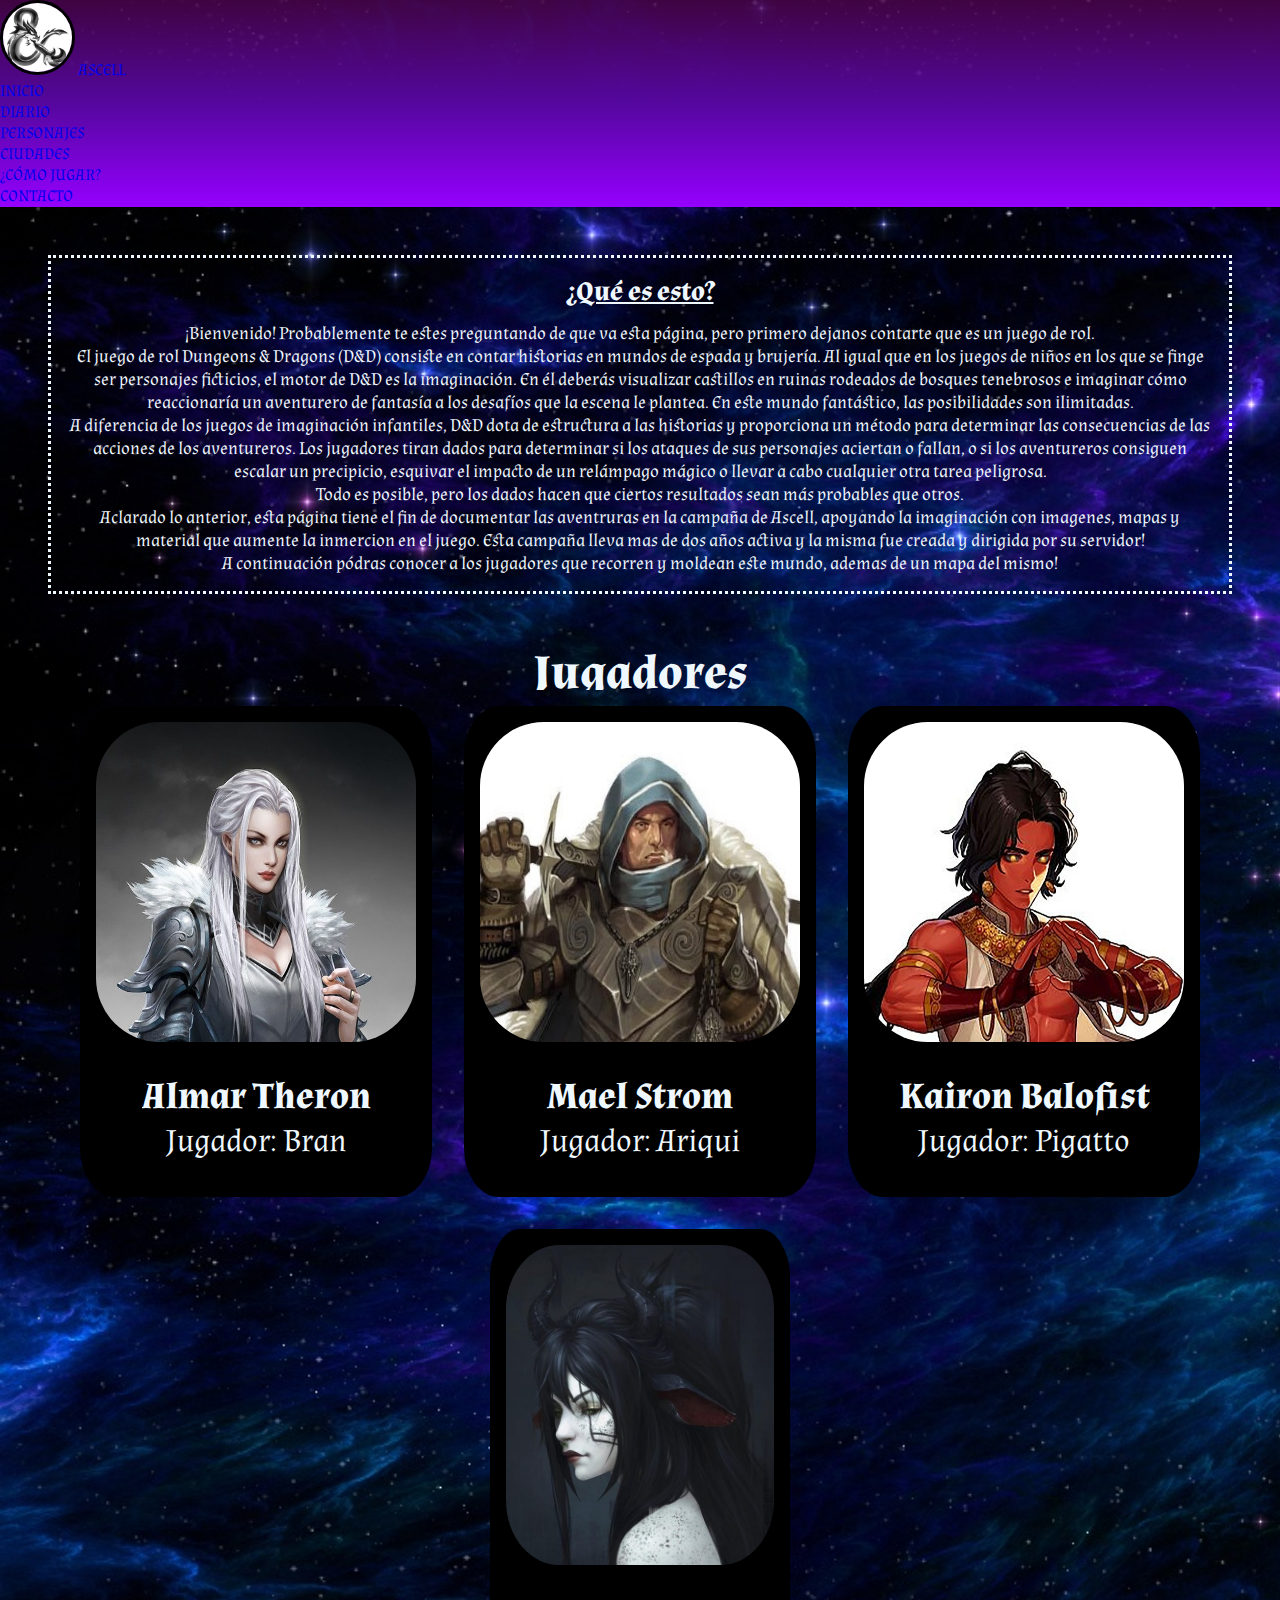
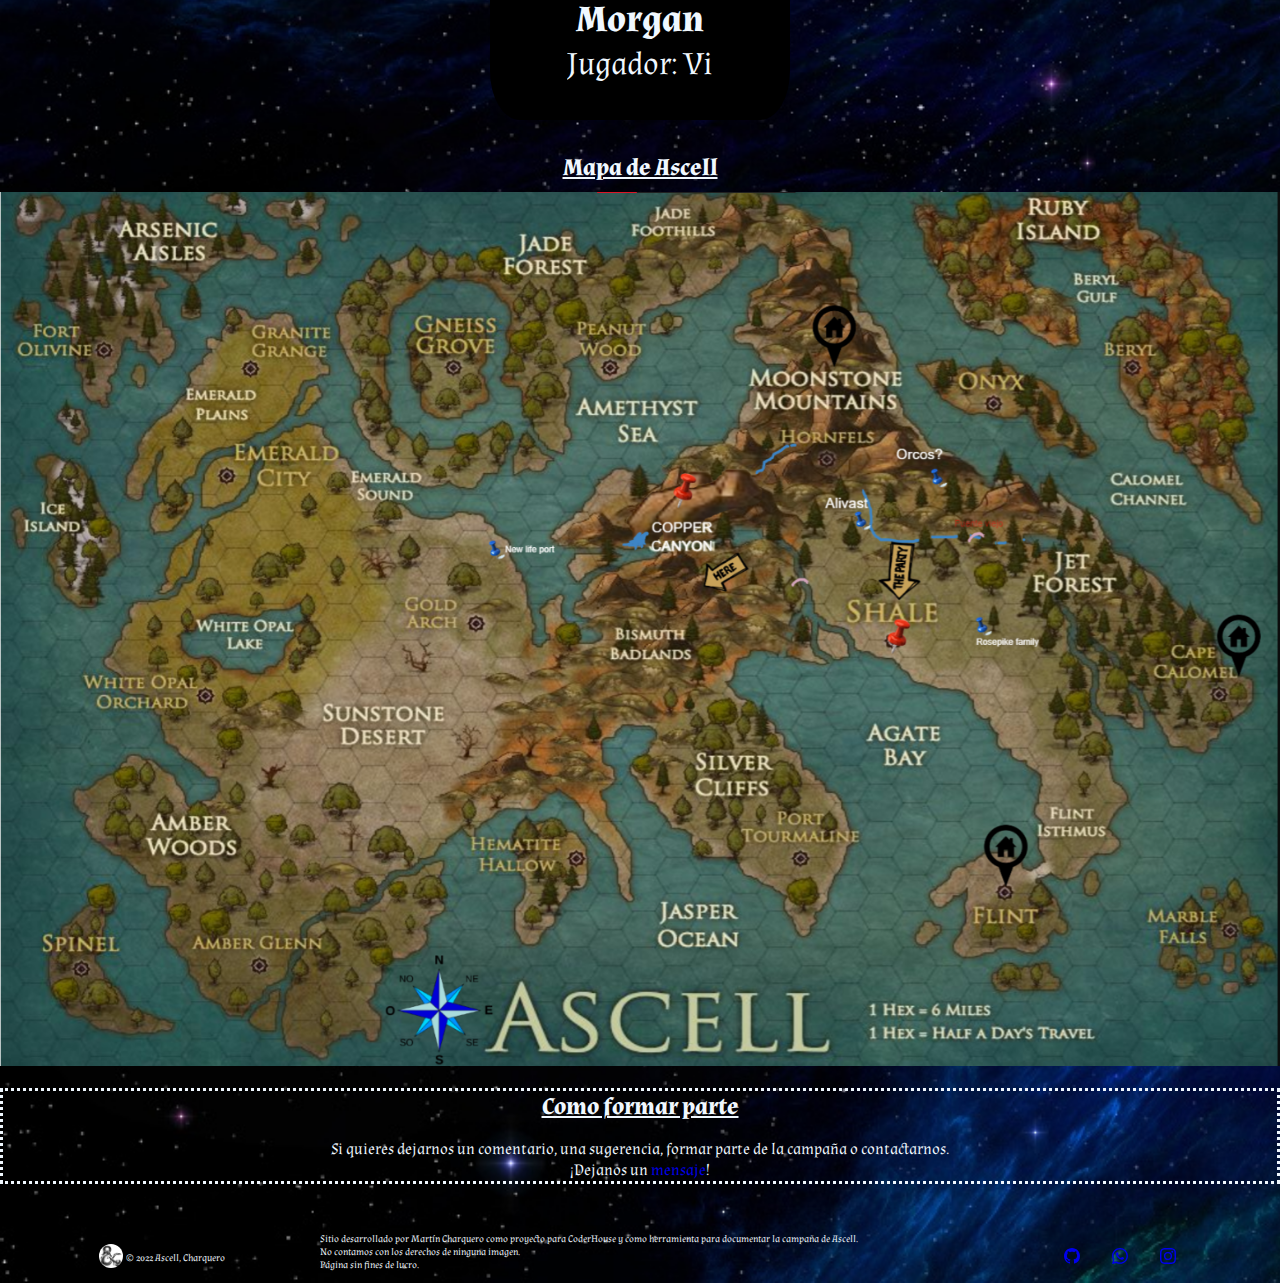
<file: index.html>
<!DOCTYPE html>
<html lang="es">
    <head>
        <meta charset="UTF-8">
        <meta http-equiv="X-UA-Compatible" content="IE=edge">
        <meta name="viewport" content="width=device-width, initial-scale=1.0">
        <!-- Bootstrap CDN-->
        <link href="https://cdn.jsdelivr.net/npm/bootstrap@5.2.2/dist/css/bootstrap.min.css" rel="stylesheet" integrity="sha384-Zenh87qX5JnK2Jl0vWa8Ck2rdkQ2Bzep5IDxbcnCeuOxjzrPF/et3URy9Bv1WTRi" crossorigin="anonymous">
        <!--Efectos de Wowjs-->
        <link rel="stylesheet" href="https://cdnjs.cloudflare.com/ajax/libs/animate.css/4.1.1/animate.min.css">
        <!-- CSS propio-->
        <link rel="stylesheet" href="css/styles.css">
        <!-----------Fonts------------>
        <link rel="preconnect" href="https://fonts.googleapis.com">
        <link rel="preconnect" href="https://fonts.gstatic.com" crossorigin>
        <link href="https://fonts.googleapis.com/css2?family=Almendra:ital@1&display=swap" rel="stylesheet">
        <!----------------Pestaña------------>
        <link rel="shortcut icon" href="images/ARPV.jpg" type="image/x-icon">
        <title>Ascell</title>
    </head>

    <body>
        <header class="d-flex flex-wrap justify-content-between  align-items-center py-3 mb-4 border-bottom">
            <div>
                <a href="index.html" class="d-flex align-items-center mb-3 mb-md-0 me-md-auto text-dark text-decoration-none">
                    <img class="logo bi me-2 wow bounceInDown" width="75" height="75" src="images/ARPV.jpg" alt="Logo de campaña">
                    <span class="fs-1 fw-bold animate__animated animate__pulse">ASCELL</span>
                </a>
            </div>
            <!--------------------Navegacion--------------------------->
            <nav class="justify-content-between">
                <ul class="nav nav-pills menu">
                    <li class="nav-item">
                        <a href="index.html" class="nav-link active" aria-current="page">INICIO</a>
                    </li>

                    <li class="nav-item">
                        <a href="pages/diario.html" class="nav-link">DIARIO</a>
                    </li class="nav-item">

                    <li class="nav-item">
                        <a href="pages/personajes.html" class="nav-link">PERSONAJES</a>
                    </li class="nav-item">

                    <li class="nav-item">
                        <a href="pages/ciudades.html" class="nav-link">CIUDADES</a>
                    </li>

                    <li class="nav-item">
                        <a href="pages/comoJugar.html" class="nav-link">¿CÓMO JUGAR?</a>
                    </li>

                    <li class="nav-item">
                        <a href="pages/contacto.html" class="nav-link">CONTACTO</a>
                    </li>                
                </ul>
            </nav>
        </header>

        <div class="grilla_index">
            <main class="grilla_main">   
                <section class="grilla_jugadores"><!--Jugadores-->
                    <h2>Jugadores</h2> 
                    <ul>
                        <li class="bg-image hover-overlay ripple shadow-1-strong rounded" data-mdb-ripple-color="light">

                            <img src="images/portrait-almar.jpg" alt="Retrato de Almar Theron">
                            <div>
                                <h3 class="m-0">Almar Theron</h3>
                                <p class="m-0">Jugador: Bran</p>
                            </div>
                        </li>
            
                        <li>
                            <img src="images/portrait-mael.jpg" alt="Retrato de Mael Strom">
                            <div>
                                <h3>Mael Strom</h3>
                                <p>Jugador: Ariqui</p>
                            </div>
                        </li>
            
                        <li>
                            <img src="images/portrait-kairon.jpg" alt="Retrato de Kairon Balofist">
                            <div>
                                <h3>Kairon Balofist</h3>
                                <p>Jugador: Pigatto</p>
                            </div>
                        </li>
            
                        <li>
                            <img src="images/portrait-morgan.jpg" alt="Retrato de Morgan">
                            <div>
                                <h3>Morgan</h3>
                                <p>Jugador: Vi</p>
                            </div>
                        </li>
                    </ul>
                </section>
                
                <section class="mapa_ascell"><!--Mapa de ASCELL-->
                    <h2>Mapa de Ascell</h2>
                    <img src="images/ascell.png" alt="Mapa de Ascell">
                </section>
            
                <section class="contacto"><!-- Contacto-->
                    <h2>Como formar parte</h2>
                    <span>
                        Si quieres dejarnos un comentario, una sugerencia, formar parte de la campaña o contactarnos.
                    </span>

                    <span>
                        ¡Dejanos un <a href="pages/contacto.html">mensaje</a>!
                    </span>
                </section>
            </main>
    
            <aside class="grilla_aside"><!--Descripcion de la pagina-->
                <div>
                    <h2>¿Qué es esto?</h2>
                    <div><!--Texto explicación-->    
                        <p>
                            ¡Bienvenido! Probablemente te estes preguntando de que va esta página, pero primero dejanos contarte que es un juego de rol.
                        </p>
            
                        <p>
                            El juego de rol Dungeons & Dragons (D&D) consiste en contar historias en mundos de espada y brujería. 
                            Al igual que en los juegos de niños en los que se finge ser personajes ficticios, el motor de D&D es la imaginación. 
                            En él deberás visualizar castillos en ruinas rodeados de bosques tenebrosos e imaginar cómo reaccionaría un aventurero de fantasía a los desafíos que la escena le plantea.
                            En este mundo fantástico, las posibilidades son ilimitadas.
                        </p>
            
                        <p>
                            A diferencia de los juegos de imaginación infantiles, D&D dota de estructura a las historias y proporciona un método para determinar las consecuencias de las acciones de los aventureros. Los jugadores tiran dados para determinar si los ataques de sus personajes aciertan o fallan, o si los aventureros consiguen escalar un precipicio, esquivar el impacto de un relámpago mágico o llevar a cabo cualquier otra tarea peligrosa. 
                        </p>
            
                        <p>
                            Todo es posible, pero los dados hacen que ciertos resultados sean más probables que otros.
                        </p>
                        
                        <p>
                            Aclarado lo anterior, esta página tiene el fin de documentar las aventruras en la campaña de Ascell, apoyando la imaginación con imagenes, mapas y material que aumente la inmercion en el juego. Esta campaña lleva mas de dos años activa y la misma fue creada y dirigida por su servidor!
                        </p>
            
                        <p>
                            A continuación pódras conocer a los jugadores que recorren y moldean este mundo, ademas de un mapa del mismo!
                        </p>
                    </div>
                </div>
            </aside>   
        </div>
       
        <!------------------------- Pie de página ---------------------------------->
        <footer class="footer">
            <!--Company-->
            <div class="footer_company">
                <a href="index">
                    <img class="logo" width="30" height="30" src="images/ARPV.jpg" alt="Logo">              
                </a>
                <span class="">© 2022 Ascell, Charquero</span>
            </div>
            <!--Info-->
            <div class="footer_info">
                <p class="m-0 p-0 text-center">Sitio desarrollado por Martín Charquero como proyecto para CoderHouse y como herramienta para documentar la campaña de Ascell.</p>
                <p class="m-0 p-0 text-center">No contamos con los derechos de ninguna imagen.</p>
                <p class="m-0 p-0 text-center">Página sin fines de lucro.</p>
            </div>
          <!--Redes-->
            <ul class="footer_redes">
                <li><!--GitHub-->
                    <a class="text-muted" href="https://github.com/Nitra2905" target="_blank">
                        <svg xmlns="http://www.w3.org/2000/svg" width="16" height="16" fill="currentColor" class="bi bi-github" viewBox="0 0 16 16">
                            <path d="M8 0C3.58 0 0 3.58 0 8c0 3.54 2.29 6.53 5.47 7.59.4.07.55-.17.55-.38 0-.19-.01-.82-.01-1.49-2.01.37-2.53-.49-2.69-.94-.09-.23-.48-.94-.82-1.13-.28-.15-.68-.52-.01-.53.63-.01 1.08.58 1.23.82.72 1.21 1.87.87 2.33.66.07-.52.28-.87.51-1.07-1.78-.2-3.64-.89-3.64-3.95 0-.87.31-1.59.82-2.15-.08-.2-.36-1.02.08-2.12 0 0 .67-.21 2.2.82.64-.18 1.32-.27 2-.27.68 0 1.36.09 2 .27 1.53-1.04 2.2-.82 2.2-.82.44 1.1.16 1.92.08 2.12.51.56.82 1.27.82 2.15 0 3.07-1.87 3.75-3.65 3.95.29.25.54.73.54 1.48 0 1.07-.01 1.93-.01 2.2 0 .21.15.46.55.38A8.012 8.012 0 0 0 16 8c0-4.42-3.58-8-8-8z"/>
                          </svg>
                     <a>
                </li>

                <li><!--Instagram-->
                    <a class="text-muted" href="https://www.instagram.com/nitra2905/" target="_blank">
                        <svg xmlns="http://www.w3.org/2000/svg" width="16" height="16" fill="currentColor" class="bi bi-whatsapp" viewBox="0 0 16 16">
                            <path d="M13.601 2.326A7.854 7.854 0 0 0 7.994 0C3.627 0 .068 3.558.064 7.926c0 1.399.366 2.76 1.057 3.965L0 16l4.204-1.102a7.933 7.933 0 0 0 3.79.965h.004c4.368 0 7.926-3.558 7.93-7.93A7.898 7.898 0 0 0 13.6 2.326zM7.994 14.521a6.573 6.573 0 0 1-3.356-.92l-.24-.144-2.494.654.666-2.433-.156-.251a6.56 6.56 0 0 1-1.007-3.505c0-3.626 2.957-6.584 6.591-6.584a6.56 6.56 0 0 1 4.66 1.931 6.557 6.557 0 0 1 1.928 4.66c-.004 3.639-2.961 6.592-6.592 6.592zm3.615-4.934c-.197-.099-1.17-.578-1.353-.646-.182-.065-.315-.099-.445.099-.133.197-.513.646-.627.775-.114.133-.232.148-.43.05-.197-.1-.836-.308-1.592-.985-.59-.525-.985-1.175-1.103-1.372-.114-.198-.011-.304.088-.403.087-.088.197-.232.296-.346.1-.114.133-.198.198-.33.065-.134.034-.248-.015-.347-.05-.099-.445-1.076-.612-1.47-.16-.389-.323-.335-.445-.34-.114-.007-.247-.007-.38-.007a.729.729 0 0 0-.529.247c-.182.198-.691.677-.691 1.654 0 .977.71 1.916.81 2.049.098.133 1.394 2.132 3.383 2.992.47.205.84.326 1.129.418.475.152.904.129 1.246.08.38-.058 1.171-.48 1.338-.943.164-.464.164-.86.114-.943-.049-.084-.182-.133-.38-.232z"/>
                          </svg>
                    </a>
                </li>

                <li><!--Facebook-->
                    <a class="text-muted" href="https://www.facebook.com/tincho2905" target="_blank">
                        <svg xmlns="http://www.w3.org/2000/svg" width="16" height="16" fill="currentColor" class="bi bi-instagram" viewBox="0 0 16 16">
                            <path d="M8 0C5.829 0 5.556.01 4.703.048 3.85.088 3.269.222 2.76.42a3.917 3.917 0 0 0-1.417.923A3.927 3.927 0 0 0 .42 2.76C.222 3.268.087 3.85.048 4.7.01 5.555 0 5.827 0 8.001c0 2.172.01 2.444.048 3.297.04.852.174 1.433.372 1.942.205.526.478.972.923 1.417.444.445.89.719 1.416.923.51.198 1.09.333 1.942.372C5.555 15.99 5.827 16 8 16s2.444-.01 3.298-.048c.851-.04 1.434-.174 1.943-.372a3.916 3.916 0 0 0 1.416-.923c.445-.445.718-.891.923-1.417.197-.509.332-1.09.372-1.942C15.99 10.445 16 10.173 16 8s-.01-2.445-.048-3.299c-.04-.851-.175-1.433-.372-1.941a3.926 3.926 0 0 0-.923-1.417A3.911 3.911 0 0 0 13.24.42c-.51-.198-1.092-.333-1.943-.372C10.443.01 10.172 0 7.998 0h.003zm-.717 1.442h.718c2.136 0 2.389.007 3.232.046.78.035 1.204.166 1.486.275.373.145.64.319.92.599.28.28.453.546.598.92.11.281.24.705.275 1.485.039.843.047 1.096.047 3.231s-.008 2.389-.047 3.232c-.035.78-.166 1.203-.275 1.485a2.47 2.47 0 0 1-.599.919c-.28.28-.546.453-.92.598-.28.11-.704.24-1.485.276-.843.038-1.096.047-3.232.047s-2.39-.009-3.233-.047c-.78-.036-1.203-.166-1.485-.276a2.478 2.478 0 0 1-.92-.598 2.48 2.48 0 0 1-.6-.92c-.109-.281-.24-.705-.275-1.485-.038-.843-.046-1.096-.046-3.233 0-2.136.008-2.388.046-3.231.036-.78.166-1.204.276-1.486.145-.373.319-.64.599-.92.28-.28.546-.453.92-.598.282-.11.705-.24 1.485-.276.738-.034 1.024-.044 2.515-.045v.002zm4.988 1.328a.96.96 0 1 0 0 1.92.96.96 0 0 0 0-1.92zm-4.27 1.122a4.109 4.109 0 1 0 0 8.217 4.109 4.109 0 0 0 0-8.217zm0 1.441a2.667 2.667 0 1 1 0 5.334 2.667 2.667 0 0 1 0-5.334z"/>
                        </svg>
                    </a>
                </li>
            </ul>
          </footer>

        <!--script de bootstrap con CDN-->
        <script src="https://cdn.jsdelivr.net/npm/bootstrap@5.2.2/dist/js/bootstrap.bundle.min.js" integrity="sha384-OERcA2EqjJCMA+/3y+gxIOqMEjwtxJY7qPCqsdltbNJuaOe923+mo//f6V8Qbsw3" crossorigin="anonymous"></script>
        <script src="https://cdnjs.cloudflare.com/ajax/libs/wow/1.1.2/wow.min.js"></script><script>new WOW().init();</script>
    </body>
</html>
</file>
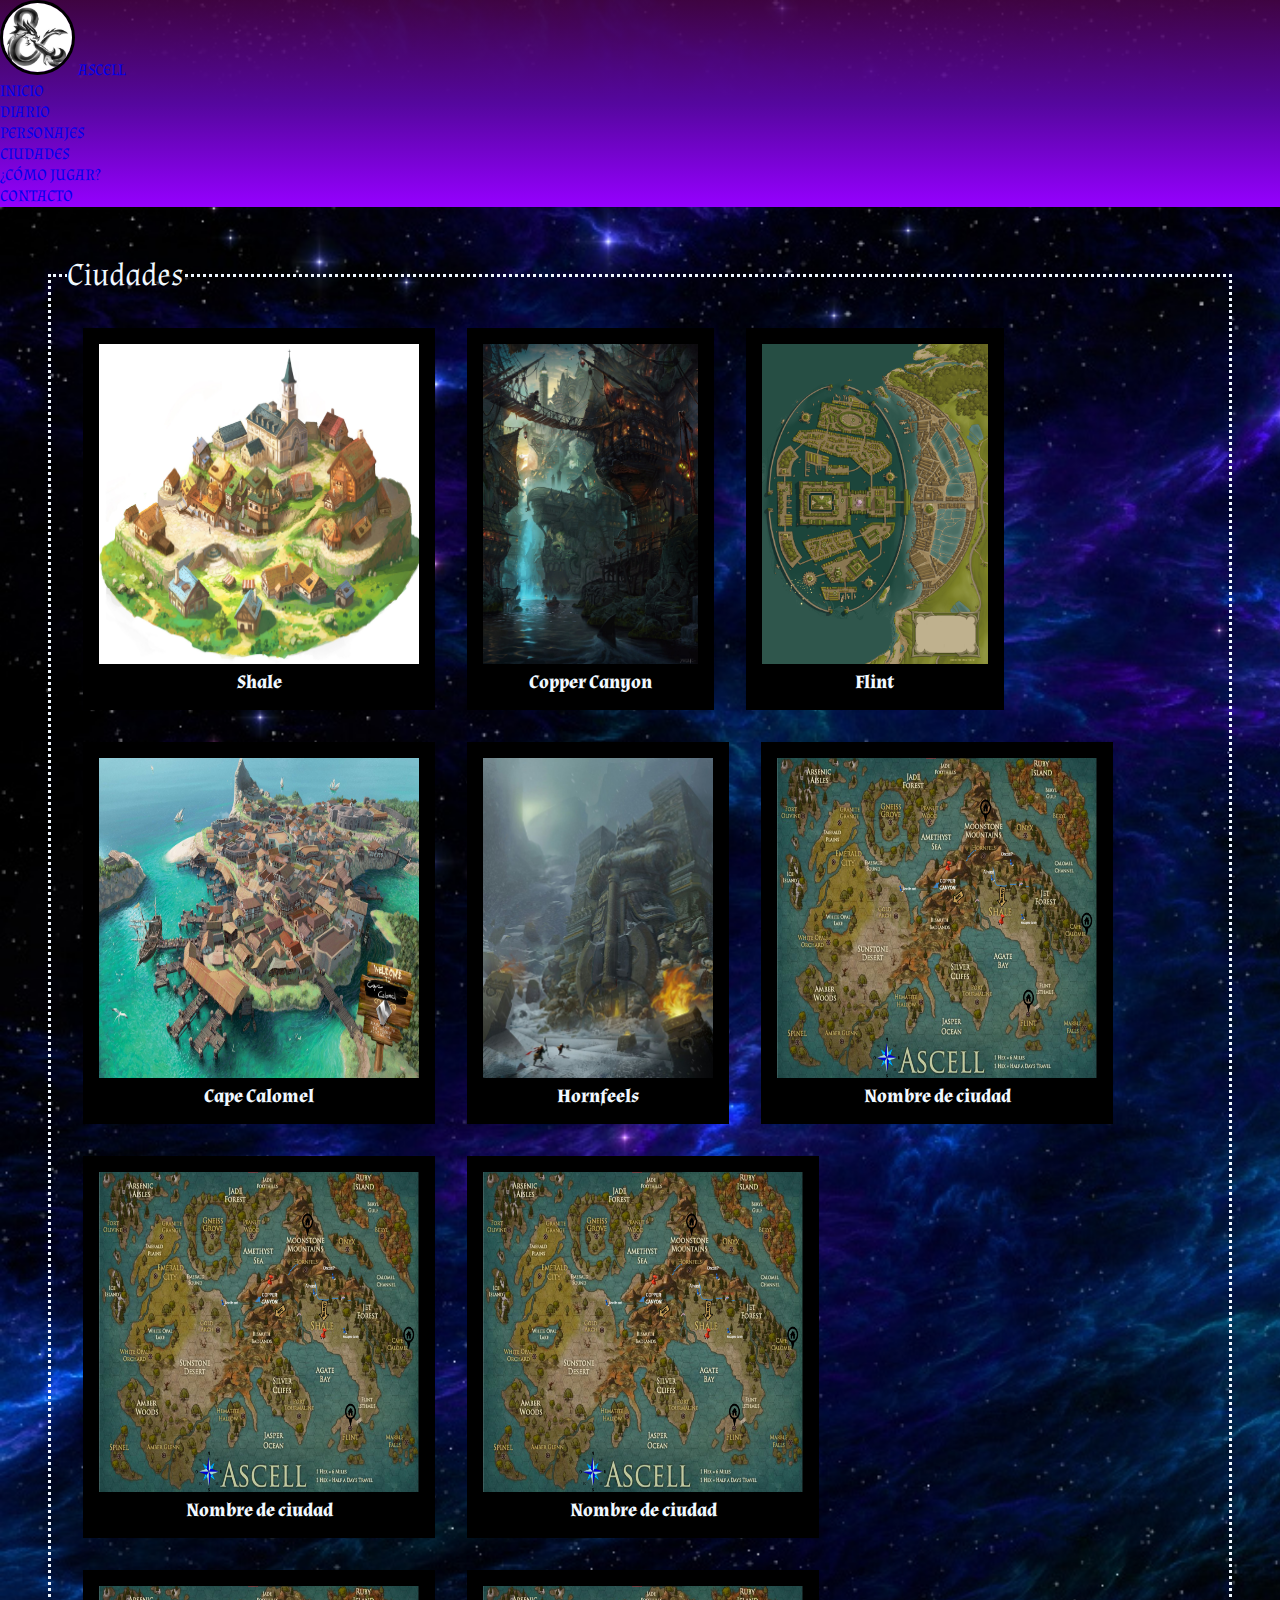
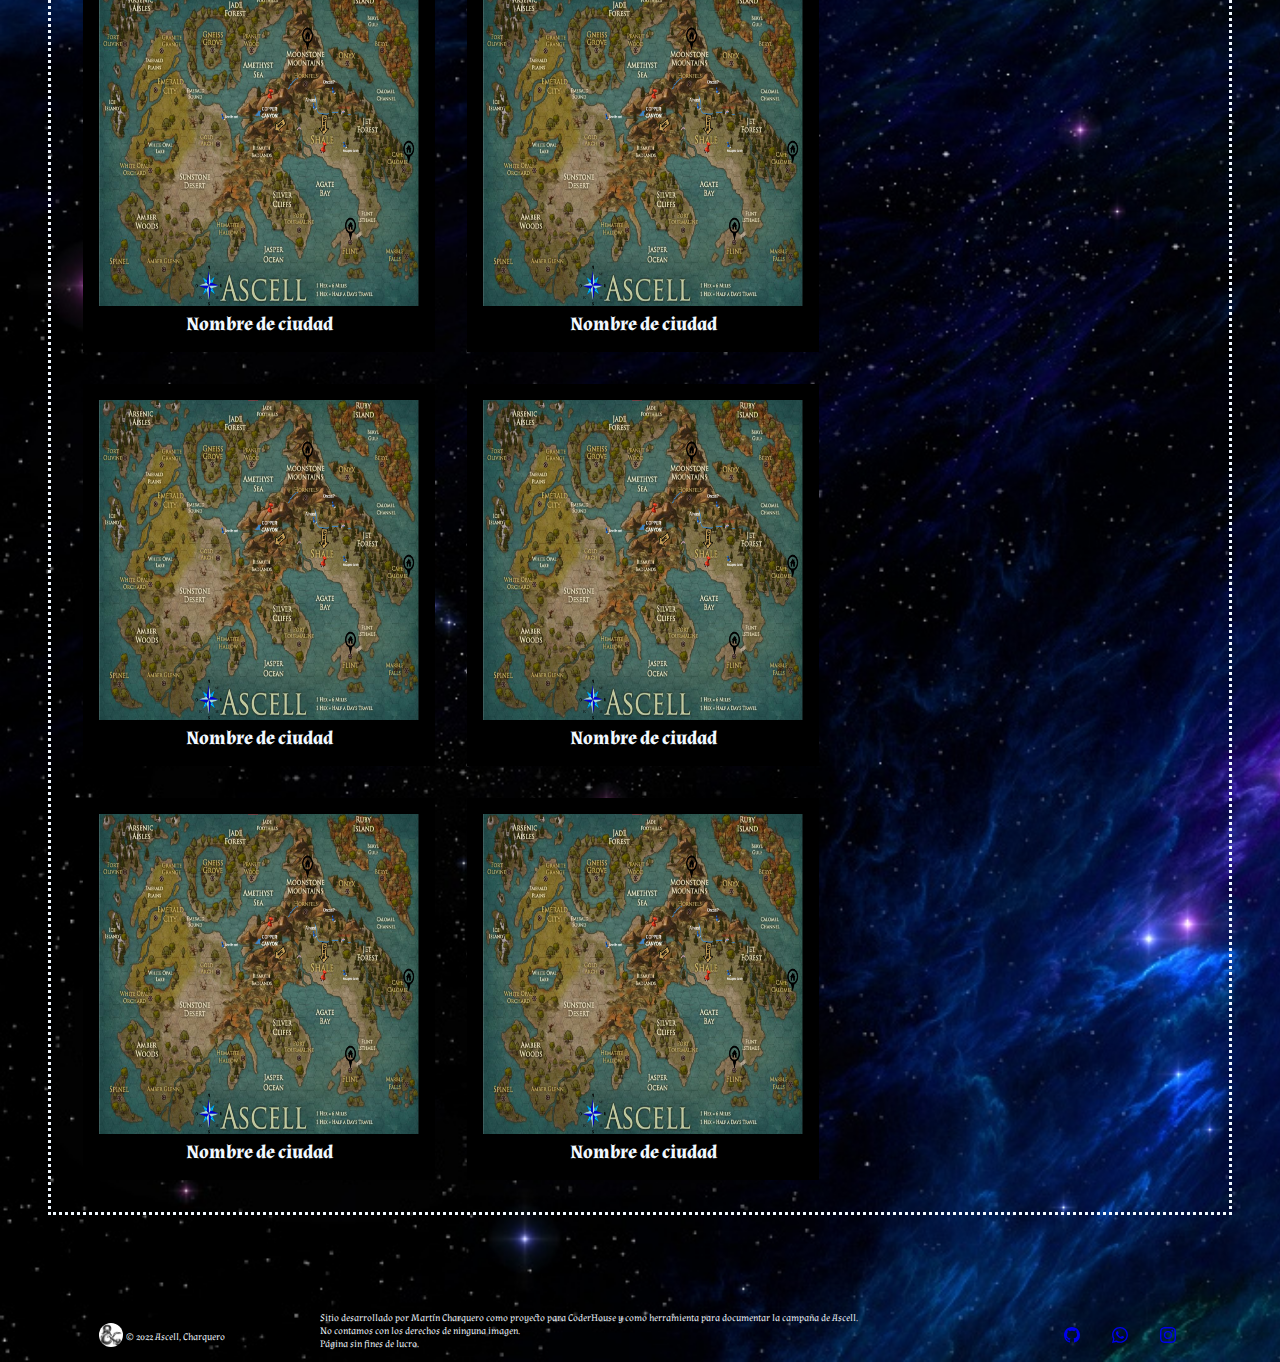
<file: pages/ciudades.html>
<!DOCTYPE html>
<html lang="es">
    <head>
        <meta charset="UTF-8">
        <meta http-equiv="X-UA-Compatible" content="IE=edge">
        <meta name="viewport" content="width=device-width, initial-scale=1.0">
        <!-- Bootstrap CDN-->
        <link href="https://cdn.jsdelivr.net/npm/bootstrap@5.2.2/dist/css/bootstrap.min.css" rel="stylesheet" integrity="sha384-Zenh87qX5JnK2Jl0vWa8Ck2rdkQ2Bzep5IDxbcnCeuOxjzrPF/et3URy9Bv1WTRi" crossorigin="anonymous">
        <!-- CSS propio-->
        <link rel="stylesheet" href="../css/styles.css">
        <!-----------Fonts------------>
        <link rel="preconnect" href="https://fonts.googleapis.com">
        <link rel="preconnect" href="https://fonts.gstatic.com" crossorigin>
        <link href="https://fonts.googleapis.com/css2?family=Almendra:ital@1&display=swap" rel="stylesheet">
        <!----------------Pestaña------------>
        <link rel="shortcut icon" href="../images/ARPV.jpg" type="image/x-icon">
        <title>Ciudades</title>
    </head>
    
    <body>
        <header class="d-flex flex-wrap justify-content-between align-items-center py-3 mb-4">
            <div>
                <a href="../index.html" class="d-flex align-items-center mb-3 mb-md-0 me-md-auto text-dark text-decoration-none">
                    <img class="logo bi me-2" width="75" height="75" src="../images/ARPV.jpg" alt="Logo de campaña">
                    <span class="fs-4">ASCELL</span>
                </a>
            </div>
            <!--------------------Navegacion--------------------------->
            <nav>
                <ul class="nav nav-pills">
                    <li class="nav-item">
                        <a href="../index.html" class="nav-link">INICIO</a>
                    </li>

                    <li class="nav-item">
                        <a href="diario.html" class="nav-link">DIARIO</a>
                    </li class="nav-item">

                    <li class="nav-item">
                        <a href="personajes.html" class="nav-link">PERSONAJES</a>
                    </li class="nav-item">

                    <li class="nav-item">
                        <a href="ciudades.html" class="nav-link active" aria-current="page">CIUDADES</a>
                    </li>

                    <li class="nav-item">
                        <a href="comoJugar.html" class="nav-link">¿CÓMO JUGAR?</a>
                    </li>

                    <li class="nav-item">
                        <a href="contacto.html" class="nav-link">CONTACTO</a>
                    </li>                
                </ul>
            </nav>
        </header>
    
        <main>
            <section><!--Grilla de ciudades-->
                <fieldset class="grilla_ciudades">
                    <legend>Ciudades</legend> 
                    <ul>
                        <li>
                            <img src="../images/maps/shale.jpg" alt="Mapa de Shale">
                            <div>
                                <h3>Shale</h3>
                            </div>
                        </li>
            
                        <li>
                            <img src="../images/maps/copper-canyon.jpg" alt="Mapa de Copper Canyon">
                            <div>
                                <h3>Copper Canyon</h3>
                            </div>
                        </li>
            
                        <li>
                            <img src="../images/maps/flint.png" alt="Mapa de Flint">
                            <div>
                                <h3>Flint</h3>
                            </div>
                        </li>
            
                        <li>
                            <img src="../images/maps/cape-calomel.jpg" alt="Mapa de Cape Calomel">
                            <div>
                                <h3>Cape Calomel</h3>
                            </div>
                        </li>
                        
                        <li>
                            <img src="../images/maps/hornfeels.jpg" alt="Mapa de Hornfeels">
                            <div>
                                <h3>Hornfeels</h3>
                            </div>
                        </li>
                        
                        <li>
                            <img src="../images/ascell.png" alt="Mapa X">
                            <div>
                                <h3>Nombre de ciudad</h3>
                            </div>
                        </li>
                        
                        <li>
                            <img src="../images/ascell.png" alt="Mapa X">
                            <div>
                                <h3>Nombre de ciudad</h3>
                            </div>
                        </li>
                        
                        <li>
                            <img src="../images/ascell.png" alt="Mapa X">
                            <div>
                                <h3>Nombre de ciudad</h3>
                            </div>
                        </li>
                        
                        <li>
                            <img src="../images/ascell.png" alt="Mapa X">
                            <div>
                                <h3>Nombre de ciudad</h3>
                            </div>
                        </li>
                        
                        <li>
                            <img src="../images/ascell.png" alt="Mapa X">
                            <div>
                                <h3>Nombre de ciudad</h3>
                            </div>
                        </li>
                        
                        <li>
                            <img src="../images/ascell.png" alt="Mapa X">
                            <div>
                                <h3>Nombre de ciudad</h3>
                            </div>
                        </li>
                        
                        <li>
                            <img src="../images/ascell.png" alt="Mapa X">
                            <div>
                                <h3>Nombre de ciudad</h3>
                            </div>
                        </li>
                        
                        <li>
                            <img src="../images/ascell.png" alt="Mapa X">
                            <div>
                                <h3>Nombre de ciudad</h3>
                            </div>
                        </li>
                        
                        <li>
                            <img src="../images/ascell.png" alt="Mapa X">
                            <div>
                                <h3>Nombre de ciudad</h3>
                            </div>
                        </li>
                    </ul>
                </fieldset>
            </section>
        </main>
    
        <!------------------------- Pie de página ---------------------------------->
        <footer class="footer">
            <!--Company-->
            <div class="footer_company">
                <a href="index">
                    <img class="logo" width="30" height="30" src="../images/ARPV.jpg" alt="Logo">              
                </a>
                <span class="">© 2022 Ascell, Charquero</span>
            </div>
            <!--Info-->
            <div class="footer_info">
                <p class="m-0 p-0 text-center">Sitio desarrollado por Martín Charquero como proyecto para CoderHouse y como herramienta para documentar la campaña de Ascell.</p>
                <p class="m-0 p-0 text-center">No contamos con los derechos de ninguna imagen.</p>
                <p class="m-0 p-0 text-center">Página sin fines de lucro.</p>
            </div>
          <!--Redes-->
            <ul class="footer_redes">
                <li><!--GitHub-->
                    <a class="text-muted" href="https://github.com/Nitra2905" target="_blank">
                        <svg xmlns="http://www.w3.org/2000/svg" width="16" height="16" fill="currentColor" class="bi bi-github" viewBox="0 0 16 16">
                            <path d="M8 0C3.58 0 0 3.58 0 8c0 3.54 2.29 6.53 5.47 7.59.4.07.55-.17.55-.38 0-.19-.01-.82-.01-1.49-2.01.37-2.53-.49-2.69-.94-.09-.23-.48-.94-.82-1.13-.28-.15-.68-.52-.01-.53.63-.01 1.08.58 1.23.82.72 1.21 1.87.87 2.33.66.07-.52.28-.87.51-1.07-1.78-.2-3.64-.89-3.64-3.95 0-.87.31-1.59.82-2.15-.08-.2-.36-1.02.08-2.12 0 0 .67-.21 2.2.82.64-.18 1.32-.27 2-.27.68 0 1.36.09 2 .27 1.53-1.04 2.2-.82 2.2-.82.44 1.1.16 1.92.08 2.12.51.56.82 1.27.82 2.15 0 3.07-1.87 3.75-3.65 3.95.29.25.54.73.54 1.48 0 1.07-.01 1.93-.01 2.2 0 .21.15.46.55.38A8.012 8.012 0 0 0 16 8c0-4.42-3.58-8-8-8z"/>
                          </svg>
                     <a>
                </li>

                <li><!--Instagram-->
                    <a class="text-muted" href="https://www.instagram.com/nitra2905/" target="_blank">
                        <svg xmlns="http://www.w3.org/2000/svg" width="16" height="16" fill="currentColor" class="bi bi-whatsapp" viewBox="0 0 16 16">
                            <path d="M13.601 2.326A7.854 7.854 0 0 0 7.994 0C3.627 0 .068 3.558.064 7.926c0 1.399.366 2.76 1.057 3.965L0 16l4.204-1.102a7.933 7.933 0 0 0 3.79.965h.004c4.368 0 7.926-3.558 7.93-7.93A7.898 7.898 0 0 0 13.6 2.326zM7.994 14.521a6.573 6.573 0 0 1-3.356-.92l-.24-.144-2.494.654.666-2.433-.156-.251a6.56 6.56 0 0 1-1.007-3.505c0-3.626 2.957-6.584 6.591-6.584a6.56 6.56 0 0 1 4.66 1.931 6.557 6.557 0 0 1 1.928 4.66c-.004 3.639-2.961 6.592-6.592 6.592zm3.615-4.934c-.197-.099-1.17-.578-1.353-.646-.182-.065-.315-.099-.445.099-.133.197-.513.646-.627.775-.114.133-.232.148-.43.05-.197-.1-.836-.308-1.592-.985-.59-.525-.985-1.175-1.103-1.372-.114-.198-.011-.304.088-.403.087-.088.197-.232.296-.346.1-.114.133-.198.198-.33.065-.134.034-.248-.015-.347-.05-.099-.445-1.076-.612-1.47-.16-.389-.323-.335-.445-.34-.114-.007-.247-.007-.38-.007a.729.729 0 0 0-.529.247c-.182.198-.691.677-.691 1.654 0 .977.71 1.916.81 2.049.098.133 1.394 2.132 3.383 2.992.47.205.84.326 1.129.418.475.152.904.129 1.246.08.38-.058 1.171-.48 1.338-.943.164-.464.164-.86.114-.943-.049-.084-.182-.133-.38-.232z"/>
                          </svg>
                    </a>
                </li>

                <li><!--Facebook-->
                    <a class="text-muted" href="https://www.facebook.com/tincho2905" target="_blank">
                        <svg xmlns="http://www.w3.org/2000/svg" width="16" height="16" fill="currentColor" class="bi bi-instagram" viewBox="0 0 16 16">
                            <path d="M8 0C5.829 0 5.556.01 4.703.048 3.85.088 3.269.222 2.76.42a3.917 3.917 0 0 0-1.417.923A3.927 3.927 0 0 0 .42 2.76C.222 3.268.087 3.85.048 4.7.01 5.555 0 5.827 0 8.001c0 2.172.01 2.444.048 3.297.04.852.174 1.433.372 1.942.205.526.478.972.923 1.417.444.445.89.719 1.416.923.51.198 1.09.333 1.942.372C5.555 15.99 5.827 16 8 16s2.444-.01 3.298-.048c.851-.04 1.434-.174 1.943-.372a3.916 3.916 0 0 0 1.416-.923c.445-.445.718-.891.923-1.417.197-.509.332-1.09.372-1.942C15.99 10.445 16 10.173 16 8s-.01-2.445-.048-3.299c-.04-.851-.175-1.433-.372-1.941a3.926 3.926 0 0 0-.923-1.417A3.911 3.911 0 0 0 13.24.42c-.51-.198-1.092-.333-1.943-.372C10.443.01 10.172 0 7.998 0h.003zm-.717 1.442h.718c2.136 0 2.389.007 3.232.046.78.035 1.204.166 1.486.275.373.145.64.319.92.599.28.28.453.546.598.92.11.281.24.705.275 1.485.039.843.047 1.096.047 3.231s-.008 2.389-.047 3.232c-.035.78-.166 1.203-.275 1.485a2.47 2.47 0 0 1-.599.919c-.28.28-.546.453-.92.598-.28.11-.704.24-1.485.276-.843.038-1.096.047-3.232.047s-2.39-.009-3.233-.047c-.78-.036-1.203-.166-1.485-.276a2.478 2.478 0 0 1-.92-.598 2.48 2.48 0 0 1-.6-.92c-.109-.281-.24-.705-.275-1.485-.038-.843-.046-1.096-.046-3.233 0-2.136.008-2.388.046-3.231.036-.78.166-1.204.276-1.486.145-.373.319-.64.599-.92.28-.28.546-.453.92-.598.282-.11.705-.24 1.485-.276.738-.034 1.024-.044 2.515-.045v.002zm4.988 1.328a.96.96 0 1 0 0 1.92.96.96 0 0 0 0-1.92zm-4.27 1.122a4.109 4.109 0 1 0 0 8.217 4.109 4.109 0 0 0 0-8.217zm0 1.441a2.667 2.667 0 1 1 0 5.334 2.667 2.667 0 0 1 0-5.334z"/>
                        </svg>
                    </a>
                </li>
            </ul>
          </footer>

        <!--script de bootstrap con CDN-->
        <script src="https://cdn.jsdelivr.net/npm/bootstrap@5.2.2/dist/js/bootstrap.bundle.min.js" integrity="sha384-OERcA2EqjJCMA+/3y+gxIOqMEjwtxJY7qPCqsdltbNJuaOe923+mo//f6V8Qbsw3" crossorigin="anonymous"></script>
        <script src="https://cdnjs.cloudflare.com/ajax/libs/wow/1.1.2/wow.min.js"></script><script>new WOW().init();</script>
    </body>
</html>
</file>
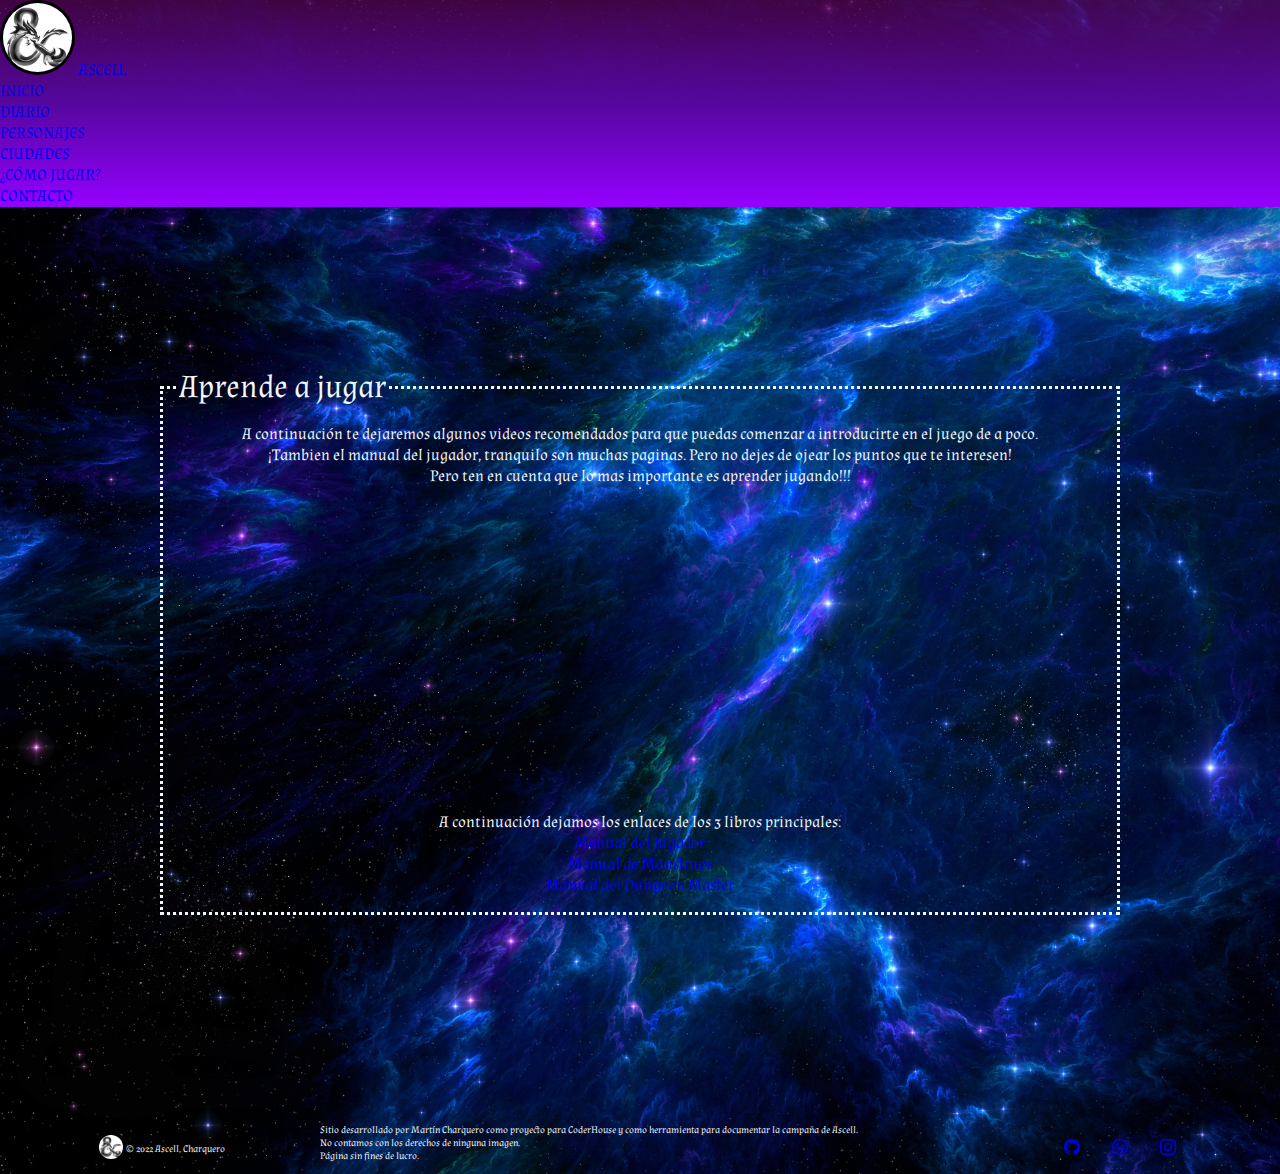
<file: pages/comoJugar.html>
<!DOCTYPE html>
<html lang="es">
    <head>
        <meta charset="UTF-8">
        <meta http-equiv="X-UA-Compatible" content="IE=edge">
        <meta name="viewport" content="width=device-width, initial-scale=1.0">
        <!-- Bootstrap CDN-->
        <link href="https://cdn.jsdelivr.net/npm/bootstrap@5.2.2/dist/css/bootstrap.min.css" rel="stylesheet" integrity="sha384-Zenh87qX5JnK2Jl0vWa8Ck2rdkQ2Bzep5IDxbcnCeuOxjzrPF/et3URy9Bv1WTRi" crossorigin="anonymous">
        <!-- CSS propio-->
        <link rel="stylesheet" href="../css/styles.css">
        <!-----------Fonts------------>
        <link rel="preconnect" href="https://fonts.googleapis.com">
        <link rel="preconnect" href="https://fonts.gstatic.com" crossorigin>
        <link href="https://fonts.googleapis.com/css2?family=Almendra:ital@1&display=swap" rel="stylesheet">
        <!----------------Pestaña------------>
        <link rel="shortcut icon" href="../images/ARPV.jpg" type="image/x-icon">
        <title>Timeline</title>
    </head>
    
    <body>
        <header class="d-flex flex-wrap justify-content-between  align-items-center py-3 mb-4 border-bottom">
            <div>
                <a href="../index.html" class="d-flex align-items-center mb-3 mb-md-0 me-md-auto text-dark text-decoration-none">
                    <img class="logo bi me-2" width="75" height="75" src="../images/ARPV.jpg" alt="Logo de campaña">
                    <span class="fs-4">ASCELL</span>
                </a>
            </div>
            <!--------------------Navegacion--------------------------->
            <nav>
                <ul class="nav nav-pills">
                    <li class="nav-item">
                        <a href="../index.html" class="nav-link">INICIO</a>
                    </li>

                    <li class="nav-item">
                        <a href="diario.html" class="nav-link">DIARIO</a>
                    </li class="nav-item">

                    <li class="nav-item">
                        <a href="personajes.html" class="nav-link">PERSONAJES</a>
                    </li class="nav-item">

                    <li class="nav-item">
                        <a href="ciudades.html" class="nav-link">CIUDADES</a>
                    </li>

                    <li class="nav-item">
                        <a href="comoJugar.html" class="nav-link active" aria-current="page">¿CÓMO JUGAR?</a>
                    </li>

                    <li class="nav-item">
                        <a href="contacto.html" class="nav-link">CONTACTO</a>
                    </li>                
                </ul>
            </nav>
        </header>
        
        <main>
            <!------------------------- Como jugar ------------------------------------->
            <section>
                <fieldset class="grilla_como-jugar">
                    <legend>Aprende a jugar</legend>
                    <p>A continuación te dejaremos algunos videos recomendados para que puedas comenzar a introducirte en el juego de a poco.</p>
                    <p>¡Tambien el manual del jugador, tranquilo son muchas paginas. Pero no dejes de ojear los puntos que te interesen!</p>
                    <p>Pero ten en cuenta que lo mas importante es aprender jugando!!!</p>
                    <hr>
                    <div>
                        <iframe width="560" height="315" src="https://www.youtube.com/embed/MzVYPsfxlSk" title="YouTube video player" frameborder="0" allow="accelerometer; autoplay; clipboard-write; encrypted-media; gyroscope; picture-in-picture" allowfullscreen></iframe>
                    </div>
                    <hr>
                    <div class="link-manuales">
                        <p>A continuación dejamos los enlaces de los 3 libros principales:</p>
                        <a href="https://5e.tools/book.html#phb" target="_blank">Manual del Jugador</a>
                        <a href="https://5e.tools/book.html#mm" target="_blank">Manual de Monstruos</a>
                        <a href="https://5e.tools/book.html#dmg" target="_blank">Manual del Dungeon Master</a>
                    </div>
                </fieldset>
            </section>
        </main>
        
        <!------------------------- Pie de página ---------------------------------->
        <footer class="footer">
            <!--Company-->
            <div class="footer_company">
                <a href="index">
                    <img class="logo" width="30" height="30" src="../images/ARPV.jpg" alt="Logo">              
                </a>
                <span class="">© 2022 Ascell, Charquero</span>
            </div>
            <!--Info-->
            <div class="footer_info">
                <p class="m-0 p-0 text-center">Sitio desarrollado por Martín Charquero como proyecto para CoderHouse y como herramienta para documentar la campaña de Ascell.</p>
                <p class="m-0 p-0 text-center">No contamos con los derechos de ninguna imagen.</p>
                <p class="m-0 p-0 text-center">Página sin fines de lucro.</p>
            </div>
          <!--Redes-->
            <ul class="footer_redes">
                <li><!--GitHub-->
                    <a class="text-muted" href="https://github.com/Nitra2905" target="_blank">
                        <svg xmlns="http://www.w3.org/2000/svg" width="16" height="16" fill="currentColor" class="bi bi-github" viewBox="0 0 16 16">
                            <path d="M8 0C3.58 0 0 3.58 0 8c0 3.54 2.29 6.53 5.47 7.59.4.07.55-.17.55-.38 0-.19-.01-.82-.01-1.49-2.01.37-2.53-.49-2.69-.94-.09-.23-.48-.94-.82-1.13-.28-.15-.68-.52-.01-.53.63-.01 1.08.58 1.23.82.72 1.21 1.87.87 2.33.66.07-.52.28-.87.51-1.07-1.78-.2-3.64-.89-3.64-3.95 0-.87.31-1.59.82-2.15-.08-.2-.36-1.02.08-2.12 0 0 .67-.21 2.2.82.64-.18 1.32-.27 2-.27.68 0 1.36.09 2 .27 1.53-1.04 2.2-.82 2.2-.82.44 1.1.16 1.92.08 2.12.51.56.82 1.27.82 2.15 0 3.07-1.87 3.75-3.65 3.95.29.25.54.73.54 1.48 0 1.07-.01 1.93-.01 2.2 0 .21.15.46.55.38A8.012 8.012 0 0 0 16 8c0-4.42-3.58-8-8-8z"/>
                          </svg>
                     <a>
                </li>

                <li><!--Instagram-->
                    <a class="text-muted" href="https://www.instagram.com/nitra2905/" target="_blank">
                        <svg xmlns="http://www.w3.org/2000/svg" width="16" height="16" fill="currentColor" class="bi bi-whatsapp" viewBox="0 0 16 16">
                            <path d="M13.601 2.326A7.854 7.854 0 0 0 7.994 0C3.627 0 .068 3.558.064 7.926c0 1.399.366 2.76 1.057 3.965L0 16l4.204-1.102a7.933 7.933 0 0 0 3.79.965h.004c4.368 0 7.926-3.558 7.93-7.93A7.898 7.898 0 0 0 13.6 2.326zM7.994 14.521a6.573 6.573 0 0 1-3.356-.92l-.24-.144-2.494.654.666-2.433-.156-.251a6.56 6.56 0 0 1-1.007-3.505c0-3.626 2.957-6.584 6.591-6.584a6.56 6.56 0 0 1 4.66 1.931 6.557 6.557 0 0 1 1.928 4.66c-.004 3.639-2.961 6.592-6.592 6.592zm3.615-4.934c-.197-.099-1.17-.578-1.353-.646-.182-.065-.315-.099-.445.099-.133.197-.513.646-.627.775-.114.133-.232.148-.43.05-.197-.1-.836-.308-1.592-.985-.59-.525-.985-1.175-1.103-1.372-.114-.198-.011-.304.088-.403.087-.088.197-.232.296-.346.1-.114.133-.198.198-.33.065-.134.034-.248-.015-.347-.05-.099-.445-1.076-.612-1.47-.16-.389-.323-.335-.445-.34-.114-.007-.247-.007-.38-.007a.729.729 0 0 0-.529.247c-.182.198-.691.677-.691 1.654 0 .977.71 1.916.81 2.049.098.133 1.394 2.132 3.383 2.992.47.205.84.326 1.129.418.475.152.904.129 1.246.08.38-.058 1.171-.48 1.338-.943.164-.464.164-.86.114-.943-.049-.084-.182-.133-.38-.232z"/>
                          </svg>
                    </a>
                </li>

                <li><!--Facebook-->
                    <a class="text-muted" href="https://www.facebook.com/tincho2905" target="_blank">
                        <svg xmlns="http://www.w3.org/2000/svg" width="16" height="16" fill="currentColor" class="bi bi-instagram" viewBox="0 0 16 16">
                            <path d="M8 0C5.829 0 5.556.01 4.703.048 3.85.088 3.269.222 2.76.42a3.917 3.917 0 0 0-1.417.923A3.927 3.927 0 0 0 .42 2.76C.222 3.268.087 3.85.048 4.7.01 5.555 0 5.827 0 8.001c0 2.172.01 2.444.048 3.297.04.852.174 1.433.372 1.942.205.526.478.972.923 1.417.444.445.89.719 1.416.923.51.198 1.09.333 1.942.372C5.555 15.99 5.827 16 8 16s2.444-.01 3.298-.048c.851-.04 1.434-.174 1.943-.372a3.916 3.916 0 0 0 1.416-.923c.445-.445.718-.891.923-1.417.197-.509.332-1.09.372-1.942C15.99 10.445 16 10.173 16 8s-.01-2.445-.048-3.299c-.04-.851-.175-1.433-.372-1.941a3.926 3.926 0 0 0-.923-1.417A3.911 3.911 0 0 0 13.24.42c-.51-.198-1.092-.333-1.943-.372C10.443.01 10.172 0 7.998 0h.003zm-.717 1.442h.718c2.136 0 2.389.007 3.232.046.78.035 1.204.166 1.486.275.373.145.64.319.92.599.28.28.453.546.598.92.11.281.24.705.275 1.485.039.843.047 1.096.047 3.231s-.008 2.389-.047 3.232c-.035.78-.166 1.203-.275 1.485a2.47 2.47 0 0 1-.599.919c-.28.28-.546.453-.92.598-.28.11-.704.24-1.485.276-.843.038-1.096.047-3.232.047s-2.39-.009-3.233-.047c-.78-.036-1.203-.166-1.485-.276a2.478 2.478 0 0 1-.92-.598 2.48 2.48 0 0 1-.6-.92c-.109-.281-.24-.705-.275-1.485-.038-.843-.046-1.096-.046-3.233 0-2.136.008-2.388.046-3.231.036-.78.166-1.204.276-1.486.145-.373.319-.64.599-.92.28-.28.546-.453.92-.598.282-.11.705-.24 1.485-.276.738-.034 1.024-.044 2.515-.045v.002zm4.988 1.328a.96.96 0 1 0 0 1.92.96.96 0 0 0 0-1.92zm-4.27 1.122a4.109 4.109 0 1 0 0 8.217 4.109 4.109 0 0 0 0-8.217zm0 1.441a2.667 2.667 0 1 1 0 5.334 2.667 2.667 0 0 1 0-5.334z"/>
                        </svg>
                    </a>
                </li>
            </ul>
          </footer>

        <!--script de bootstrap con CDN-->
        <script src="https://cdn.jsdelivr.net/npm/bootstrap@5.2.2/dist/js/bootstrap.bundle.min.js" integrity="sha384-OERcA2EqjJCMA+/3y+gxIOqMEjwtxJY7qPCqsdltbNJuaOe923+mo//f6V8Qbsw3" crossorigin="anonymous"></script>
        <script src="https://cdnjs.cloudflare.com/ajax/libs/wow/1.1.2/wow.min.js"></script><script>new WOW().init();</script>
    </body>
</html>
</file>
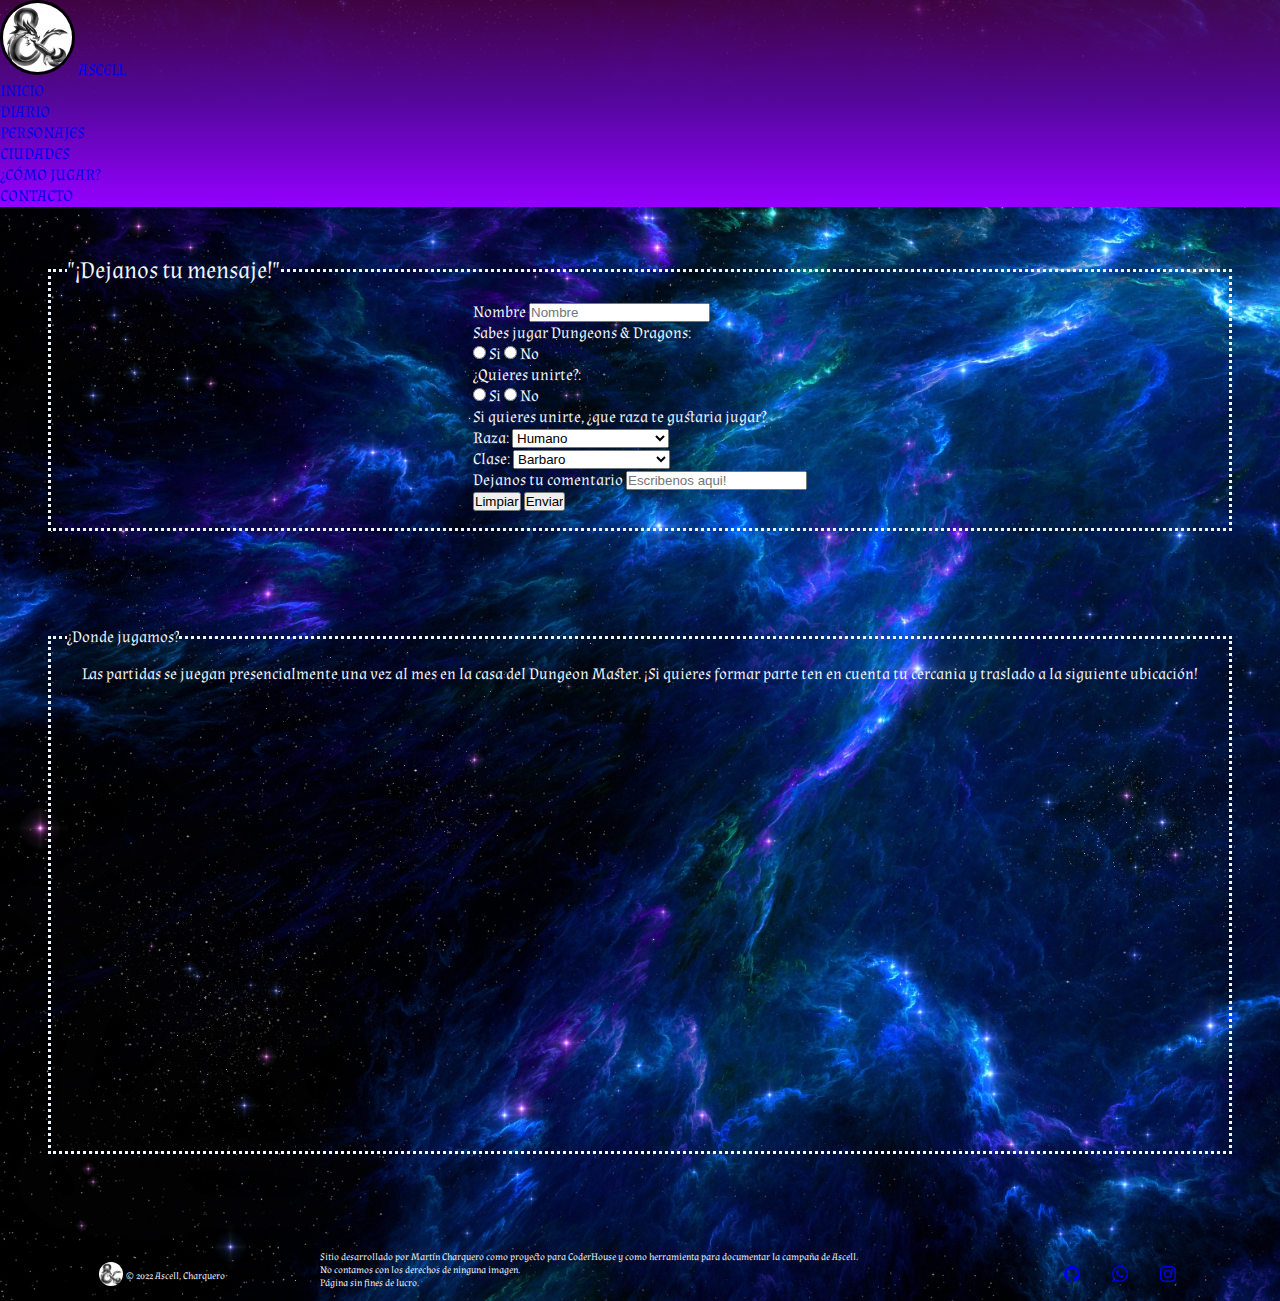
<file: pages/contacto.html>
<!DOCTYPE html>
<html lang="es">
    <head>
        <meta charset="UTF-8">
        <meta http-equiv="X-UA-Compatible" content="IE=edge">
        <meta name="viewport" content="width=device-width, initial-scale=1.0">
        <!-- Bootstrap CDN-->
        <link href="https://cdn.jsdelivr.net/npm/bootstrap@5.2.2/dist/css/bootstrap.min.css" rel="stylesheet" integrity="sha384-Zenh87qX5JnK2Jl0vWa8Ck2rdkQ2Bzep5IDxbcnCeuOxjzrPF/et3URy9Bv1WTRi" crossorigin="anonymous">
        <!-- CSS propio-->
        <link rel="stylesheet" href="../css/styles.css">
        <!-----------Fonts------------>
        <link rel="preconnect" href="https://fonts.googleapis.com">
        <link rel="preconnect" href="https://fonts.gstatic.com" crossorigin>
        <link href="https://fonts.googleapis.com/css2?family=Almendra:ital@1&display=swap" rel="stylesheet">
        <!----------------Pestaña------------>
        <link rel="shortcut icon" href="../images/ARPV.jpg" type="image/x-icon">
        <title>Contacto</title>
    </head>
    
    <body>
        <header class="d-flex flex-wrap justify-content-between  align-items-center py-3 mb-4 border-bottom">
            <div>
                <a href="../index.html" class="d-flex align-items-center mb-3 mb-md-0 me-md-auto text-dark text-decoration-none">
                    <img class="logo bi me-2" width="75" height="75" src="../images/ARPV.jpg" alt="Logo de campaña">
                    <span class="fs-4">ASCELL</span>
                </a>
            </div>
            <!--------------------Navegacion--------------------------->
            <nav>
                <ul class="nav nav-pills">
                    <li class="nav-item">
                        <a href="../index.html" class="nav-link">INICIO</a>
                    </li>

                    <li class="nav-item">
                        <a href="diario.html" class="nav-link">DIARIO</a>
                    </li class="nav-item">

                    <li class="nav-item">
                        <a href="personajes.html" class="nav-link">PERSONAJES</a>
                    </li class="nav-item">

                    <li class="nav-item">
                        <a href="ciudades.html" class="nav-link">CIUDADES</a>
                    </li>

                    <li class="nav-item">
                        <a href="comoJugar.html" class="nav-link">¿CÓMO JUGAR?</a>
                    </li>

                    <li class="nav-item">
                        <a href="contacto.html" class="nav-link active" aria-current="page">CONTACTO</a>
                    </li>                
                </ul>
            </nav>
        </header>

        <main>
            <!------------------------- Formulario ------------------------------------->
            <section>
                <fieldset class="grilla_contacto">
                    <legend>"¡Dejanos tu mensaje!"</legend>
                    <form>
                        <div>
                            <label for="nombre">Nombre</label>
                            <input type="text" id="nombre" placeholder="Nombre">
                        </div>

                        <div>
                            <p>Sabes jugar Dungeons & Dragons:</p>
                            <input type="radio" name="sabe" id="si">
                            <label for="si">Si</label>                   
                            <input type="radio" name="sabe" id="no">
                            <label for="no">No</label>  
                        </div>
                        
                        <div>
                            <p>¿Quieres unirte?:</p>
                            <input type="radio" name="quiere" id="sii">
                            <label for="sii">Si</label>                   
                            <input type="radio" name="quiere" id="noo">
                            <label for="noo">No</label>  
                        </div>

                        <div>
                            <p>Si quieres unirte, ¿que raza te gustaria jugar?</p>
                        </div>

                        <div>
                            <label for="raza">Raza:</label>
                            <select id="raza">
                                <option disabled>Seleccione una opción</option>
                                <option>Humano</option>
                                <option>Enano</option>
                                <option>Elfo</option>
                                <option>Dragonborn</option>
                                <option>Gnomo</option>
                                <option>Mediano</option>
                                <option>Tiefling</option>
                                <option>Semi-Orco</option>
                            </select>
                        </div>   
                        <div>
                            
                            <label for="clase">Clase:</label>
                            <select id="clase">
                                <option disabled>Seleccione una opción</option>
                                <option>Barbaro</option>
                                <option>Bardo</option>
                                <option>Clerigo</option>
                                <option>Druida</option>
                                <option>Peleador</option>
                                <option>Monje</option>
                                <option>Paladin</option>
                                <option>Ranger</option>
                                <option>Pícaro</option>
                                <option>Mago</option>
                                <option>Brujo</option>
                                <option>Hechicero</option>
                                <option>Artificer</option>
                            </select>
                        </div>

                        <div>
                            <label for="comentario">Dejanos tu comentario</label>
                            <input type="text" id="comentario" placeholder="Escribenos aqui!">
                        </div>

                        <div>
                            <button type="reset">Limpiar</button>
                            <button type="submit">Enviar</button>
                        </div>
                    </form>
                </fieldset>
            </section>
        </main>
        
        <!--------------------- Ubicacion ------------------------------------------------->
        <section>
            <fieldset class="grilla_ubicacion">
                <legend>¿Donde jugamos?</legend>
                <p>
                    Las partidas se juegan presencialmente una vez al mes en la casa del Dungeon Master. ¡Si quieres formar parte ten en cuenta tu cercania y traslado a la siguiente ubicación!
                </p>
                <iframe src="https://www.google.com/maps/embed?pb=!1m18!1m12!1m3!1d3278.046985312101!2d-55.71074858334597!3d-34.7544092229968!2m3!1f0!2f0!3f0!3m2!1i1024!2i768!4f13.1!3m3!1m2!1s0x959ff700c58cf04f%3A0x4163551f2d29a753!2sAv.%2050%20mts%2C%2015300%20Parque%20del%20Plata%2C%20Departamento%20de%20Canelones!5e0!3m2!1ses-419!2suy!4v1666896289025!5m2!1ses-419!2suy" width="600" height="450" style="border:0;" allowfullscreen="" loading="lazy" referrerpolicy="no-referrer-when-downgrade"></iframe>
            </fieldset>
        </section>

        <!------------------------- Pie de página ---------------------------------->
        <footer class="footer">
            <!--Company-->
            <div class="footer_company">
                <a href="index">
                    <img class="logo" width="30" height="30" src="../images/ARPV.jpg" alt="Logo">              
                </a>
                <span class="">© 2022 Ascell, Charquero</span>
            </div>
            <!--Info-->
            <div class="footer_info">
                <p class="m-0 p-0 text-center">Sitio desarrollado por Martín Charquero como proyecto para CoderHouse y como herramienta para documentar la campaña de Ascell.</p>
                <p class="m-0 p-0 text-center">No contamos con los derechos de ninguna imagen.</p>
                <p class="m-0 p-0 text-center">Página sin fines de lucro.</p>
            </div>
          <!--Redes-->
            <ul class="footer_redes">
                <li><!--GitHub-->
                    <a class="text-muted" href="https://github.com/Nitra2905" target="_blank">
                        <svg xmlns="http://www.w3.org/2000/svg" width="16" height="16" fill="currentColor" class="bi bi-github" viewBox="0 0 16 16">
                            <path d="M8 0C3.58 0 0 3.58 0 8c0 3.54 2.29 6.53 5.47 7.59.4.07.55-.17.55-.38 0-.19-.01-.82-.01-1.49-2.01.37-2.53-.49-2.69-.94-.09-.23-.48-.94-.82-1.13-.28-.15-.68-.52-.01-.53.63-.01 1.08.58 1.23.82.72 1.21 1.87.87 2.33.66.07-.52.28-.87.51-1.07-1.78-.2-3.64-.89-3.64-3.95 0-.87.31-1.59.82-2.15-.08-.2-.36-1.02.08-2.12 0 0 .67-.21 2.2.82.64-.18 1.32-.27 2-.27.68 0 1.36.09 2 .27 1.53-1.04 2.2-.82 2.2-.82.44 1.1.16 1.92.08 2.12.51.56.82 1.27.82 2.15 0 3.07-1.87 3.75-3.65 3.95.29.25.54.73.54 1.48 0 1.07-.01 1.93-.01 2.2 0 .21.15.46.55.38A8.012 8.012 0 0 0 16 8c0-4.42-3.58-8-8-8z"/>
                          </svg>
                     <a>
                </li>

                <li><!--Instagram-->
                    <a class="text-muted" href="https://www.instagram.com/nitra2905/" target="_blank">
                        <svg xmlns="http://www.w3.org/2000/svg" width="16" height="16" fill="currentColor" class="bi bi-whatsapp" viewBox="0 0 16 16">
                            <path d="M13.601 2.326A7.854 7.854 0 0 0 7.994 0C3.627 0 .068 3.558.064 7.926c0 1.399.366 2.76 1.057 3.965L0 16l4.204-1.102a7.933 7.933 0 0 0 3.79.965h.004c4.368 0 7.926-3.558 7.93-7.93A7.898 7.898 0 0 0 13.6 2.326zM7.994 14.521a6.573 6.573 0 0 1-3.356-.92l-.24-.144-2.494.654.666-2.433-.156-.251a6.56 6.56 0 0 1-1.007-3.505c0-3.626 2.957-6.584 6.591-6.584a6.56 6.56 0 0 1 4.66 1.931 6.557 6.557 0 0 1 1.928 4.66c-.004 3.639-2.961 6.592-6.592 6.592zm3.615-4.934c-.197-.099-1.17-.578-1.353-.646-.182-.065-.315-.099-.445.099-.133.197-.513.646-.627.775-.114.133-.232.148-.43.05-.197-.1-.836-.308-1.592-.985-.59-.525-.985-1.175-1.103-1.372-.114-.198-.011-.304.088-.403.087-.088.197-.232.296-.346.1-.114.133-.198.198-.33.065-.134.034-.248-.015-.347-.05-.099-.445-1.076-.612-1.47-.16-.389-.323-.335-.445-.34-.114-.007-.247-.007-.38-.007a.729.729 0 0 0-.529.247c-.182.198-.691.677-.691 1.654 0 .977.71 1.916.81 2.049.098.133 1.394 2.132 3.383 2.992.47.205.84.326 1.129.418.475.152.904.129 1.246.08.38-.058 1.171-.48 1.338-.943.164-.464.164-.86.114-.943-.049-.084-.182-.133-.38-.232z"/>
                          </svg>
                    </a>
                </li>

                <li><!--Facebook-->
                    <a class="text-muted" href="https://www.facebook.com/tincho2905" target="_blank">
                        <svg xmlns="http://www.w3.org/2000/svg" width="16" height="16" fill="currentColor" class="bi bi-instagram" viewBox="0 0 16 16">
                            <path d="M8 0C5.829 0 5.556.01 4.703.048 3.85.088 3.269.222 2.76.42a3.917 3.917 0 0 0-1.417.923A3.927 3.927 0 0 0 .42 2.76C.222 3.268.087 3.85.048 4.7.01 5.555 0 5.827 0 8.001c0 2.172.01 2.444.048 3.297.04.852.174 1.433.372 1.942.205.526.478.972.923 1.417.444.445.89.719 1.416.923.51.198 1.09.333 1.942.372C5.555 15.99 5.827 16 8 16s2.444-.01 3.298-.048c.851-.04 1.434-.174 1.943-.372a3.916 3.916 0 0 0 1.416-.923c.445-.445.718-.891.923-1.417.197-.509.332-1.09.372-1.942C15.99 10.445 16 10.173 16 8s-.01-2.445-.048-3.299c-.04-.851-.175-1.433-.372-1.941a3.926 3.926 0 0 0-.923-1.417A3.911 3.911 0 0 0 13.24.42c-.51-.198-1.092-.333-1.943-.372C10.443.01 10.172 0 7.998 0h.003zm-.717 1.442h.718c2.136 0 2.389.007 3.232.046.78.035 1.204.166 1.486.275.373.145.64.319.92.599.28.28.453.546.598.92.11.281.24.705.275 1.485.039.843.047 1.096.047 3.231s-.008 2.389-.047 3.232c-.035.78-.166 1.203-.275 1.485a2.47 2.47 0 0 1-.599.919c-.28.28-.546.453-.92.598-.28.11-.704.24-1.485.276-.843.038-1.096.047-3.232.047s-2.39-.009-3.233-.047c-.78-.036-1.203-.166-1.485-.276a2.478 2.478 0 0 1-.92-.598 2.48 2.48 0 0 1-.6-.92c-.109-.281-.24-.705-.275-1.485-.038-.843-.046-1.096-.046-3.233 0-2.136.008-2.388.046-3.231.036-.78.166-1.204.276-1.486.145-.373.319-.64.599-.92.28-.28.546-.453.92-.598.282-.11.705-.24 1.485-.276.738-.034 1.024-.044 2.515-.045v.002zm4.988 1.328a.96.96 0 1 0 0 1.92.96.96 0 0 0 0-1.92zm-4.27 1.122a4.109 4.109 0 1 0 0 8.217 4.109 4.109 0 0 0 0-8.217zm0 1.441a2.667 2.667 0 1 1 0 5.334 2.667 2.667 0 0 1 0-5.334z"/>
                        </svg>
                    </a>
                </li>
            </ul>
          </footer>

        <!--script de bootstrap con CDN-->
        <script src="https://cdn.jsdelivr.net/npm/bootstrap@5.2.2/dist/js/bootstrap.bundle.min.js" integrity="sha384-OERcA2EqjJCMA+/3y+gxIOqMEjwtxJY7qPCqsdltbNJuaOe923+mo//f6V8Qbsw3" crossorigin="anonymous"></script>
        <script src="https://cdnjs.cloudflare.com/ajax/libs/wow/1.1.2/wow.min.js"></script><script>new WOW().init();</script>
    </body>
</html>
</file>
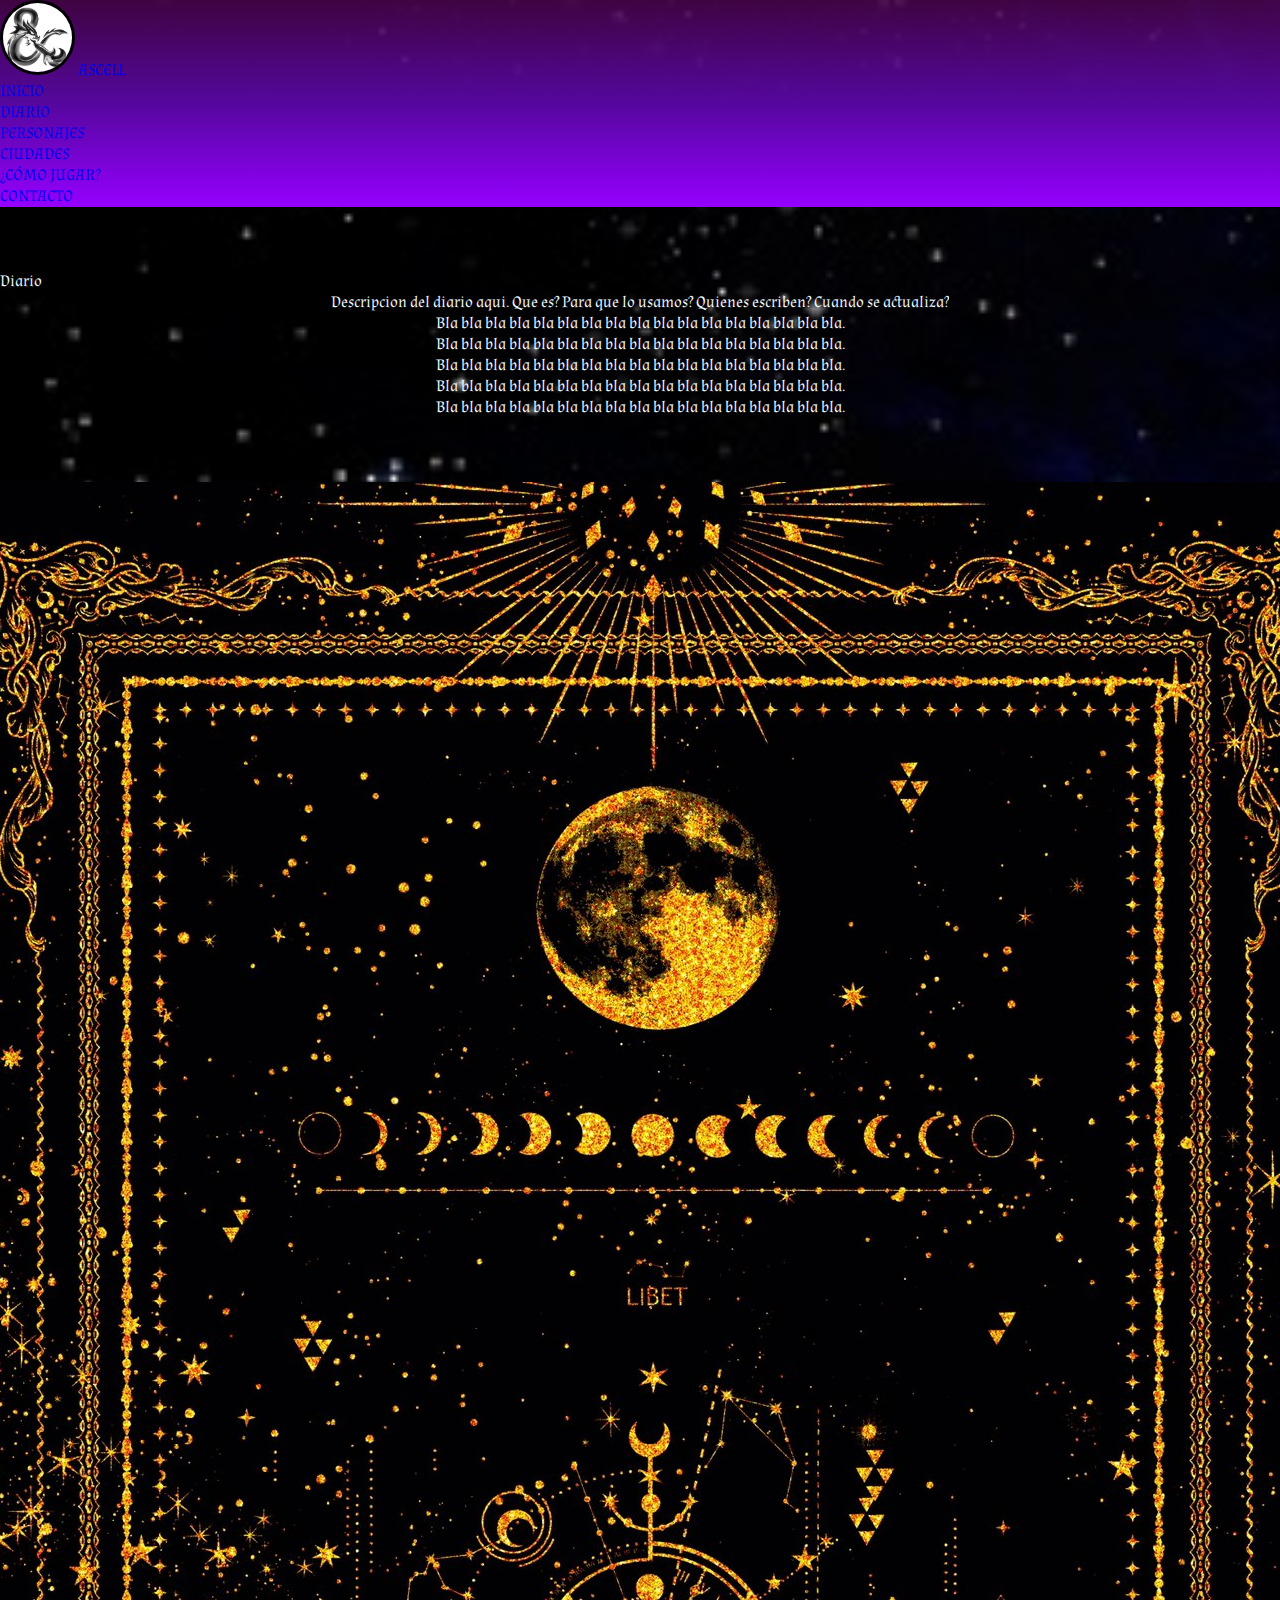
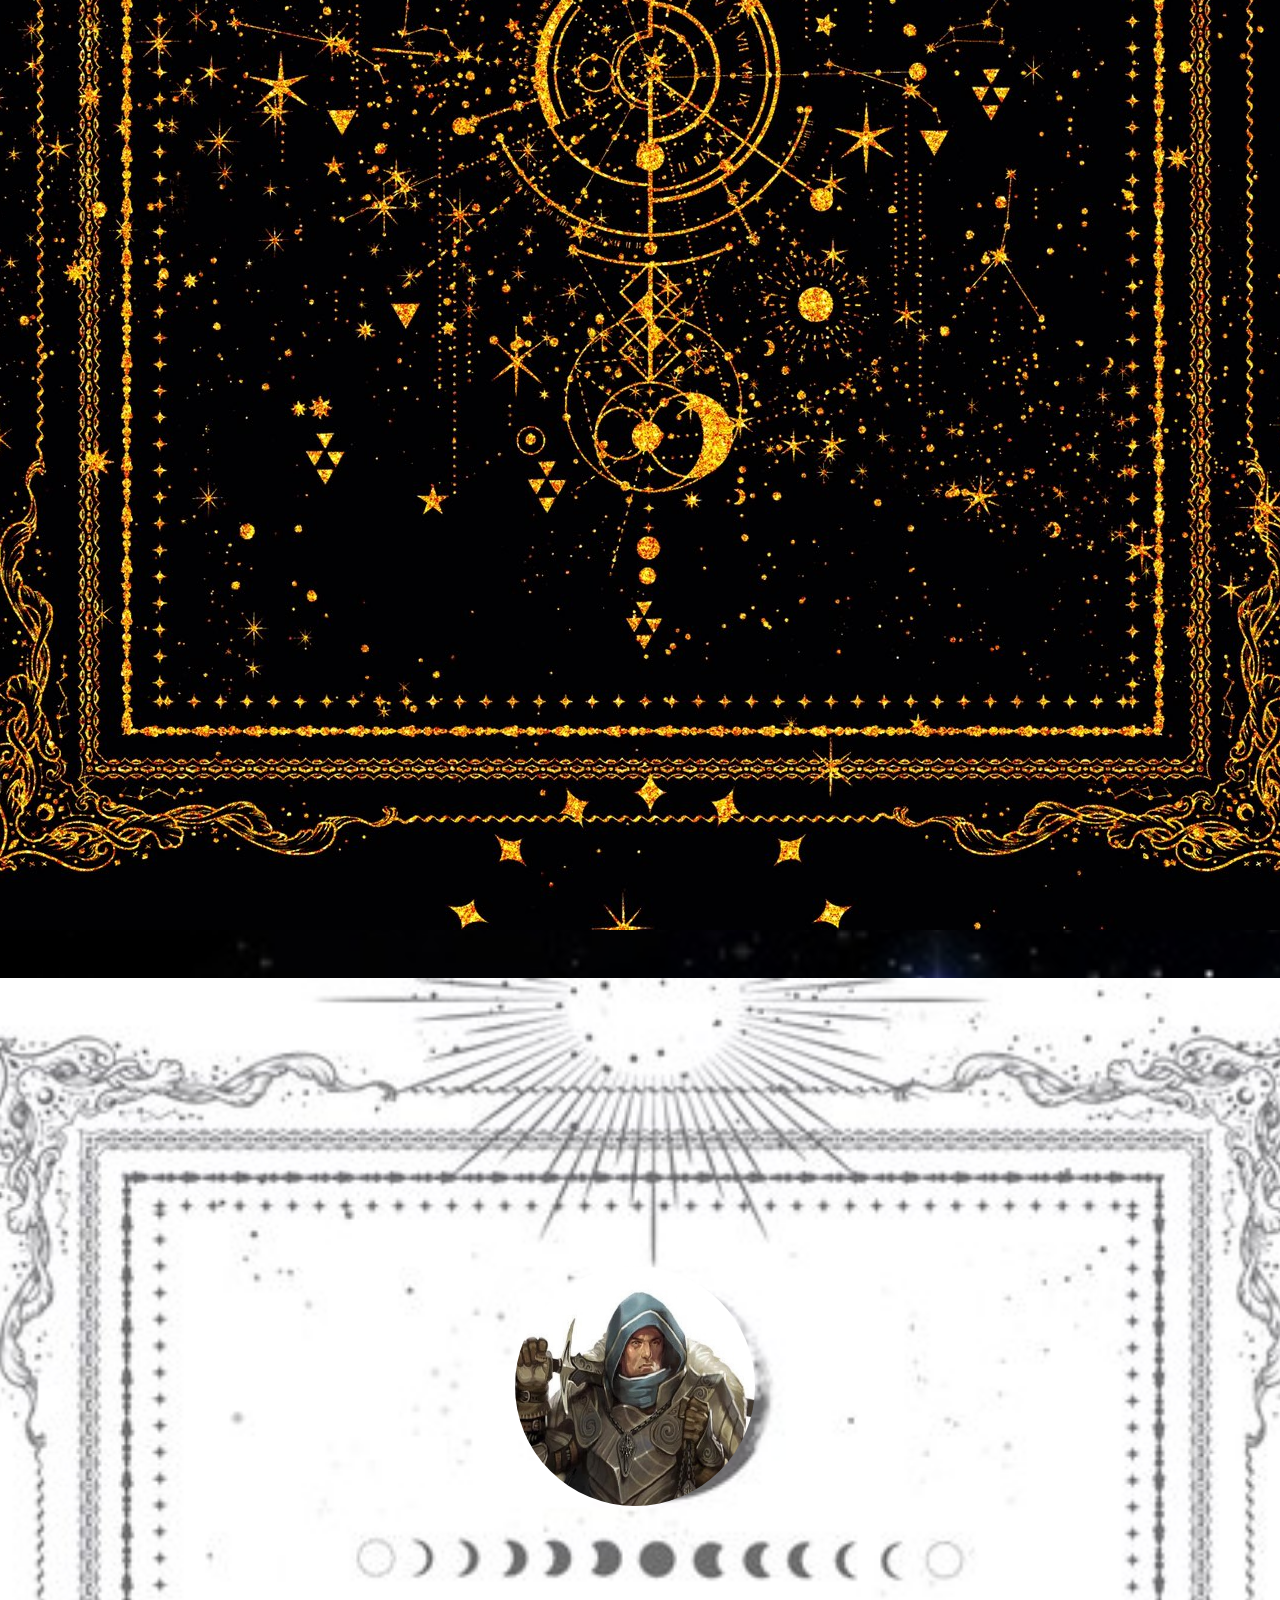
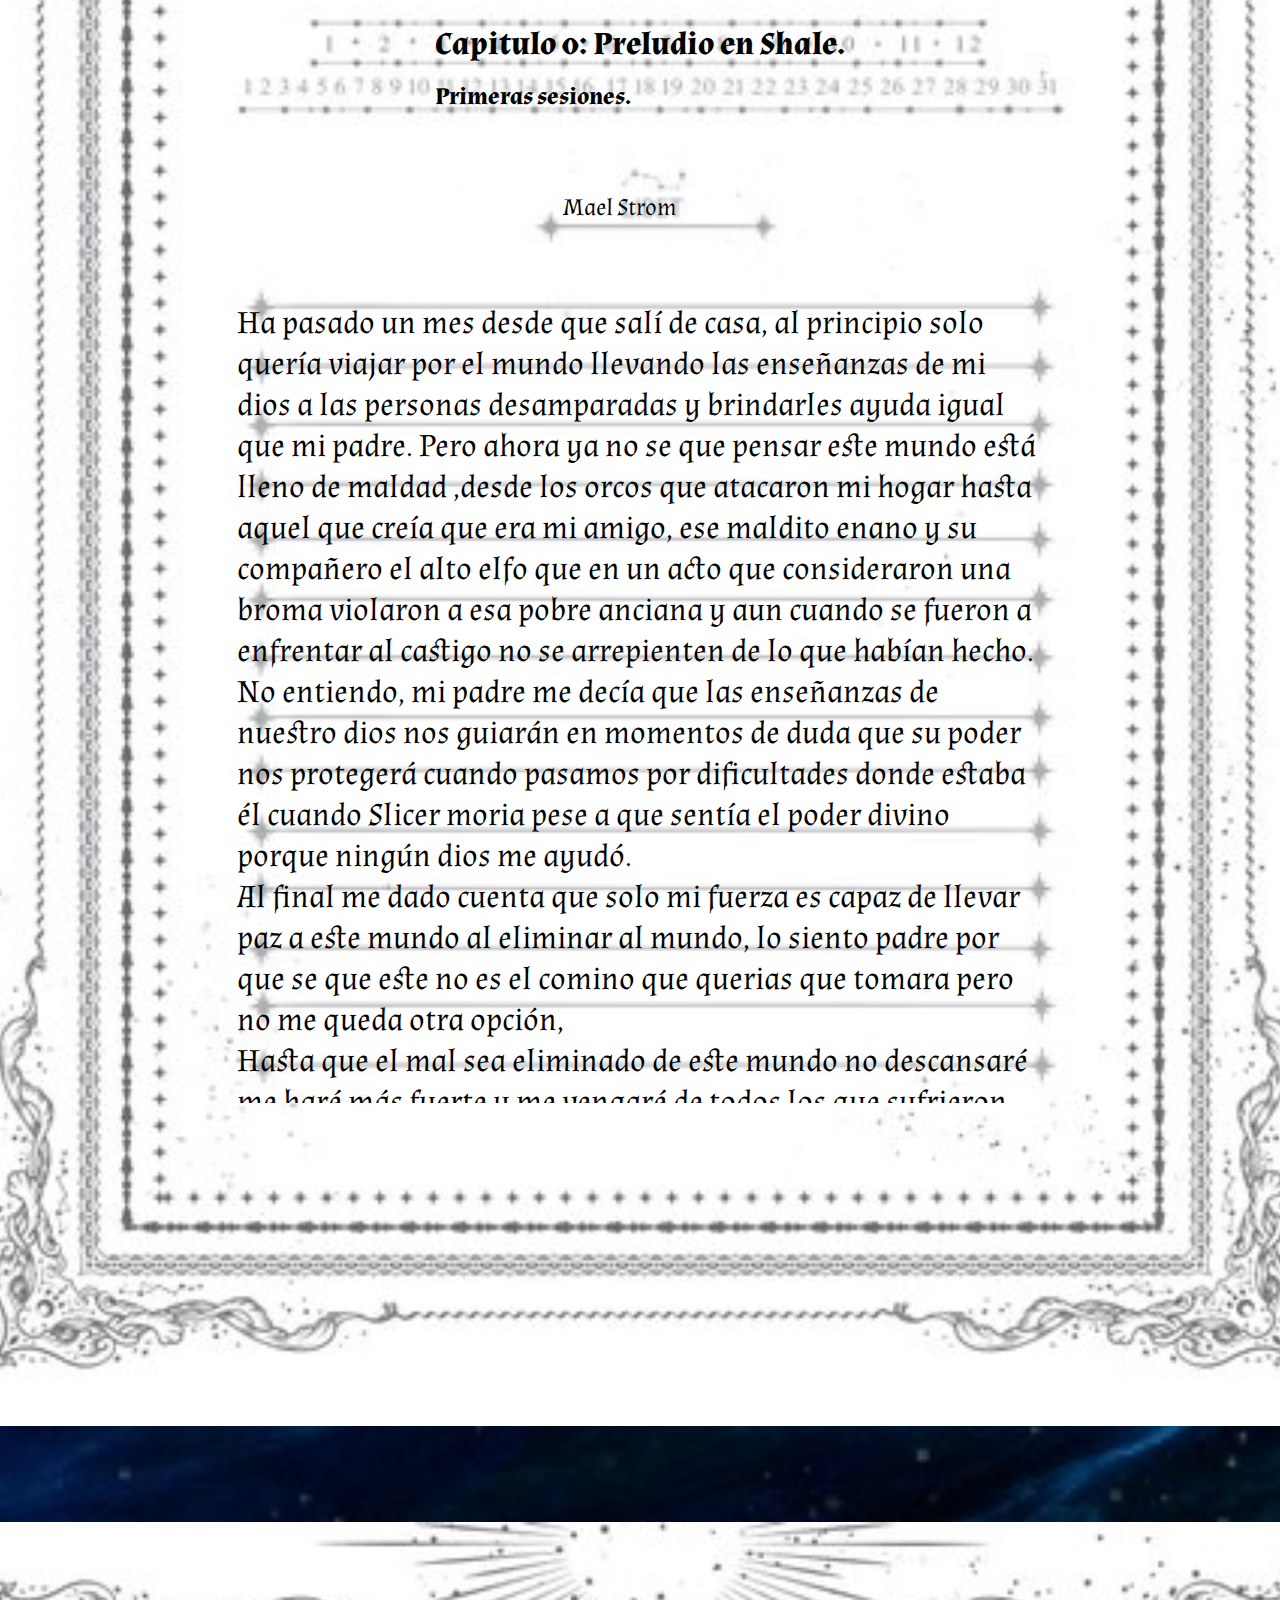
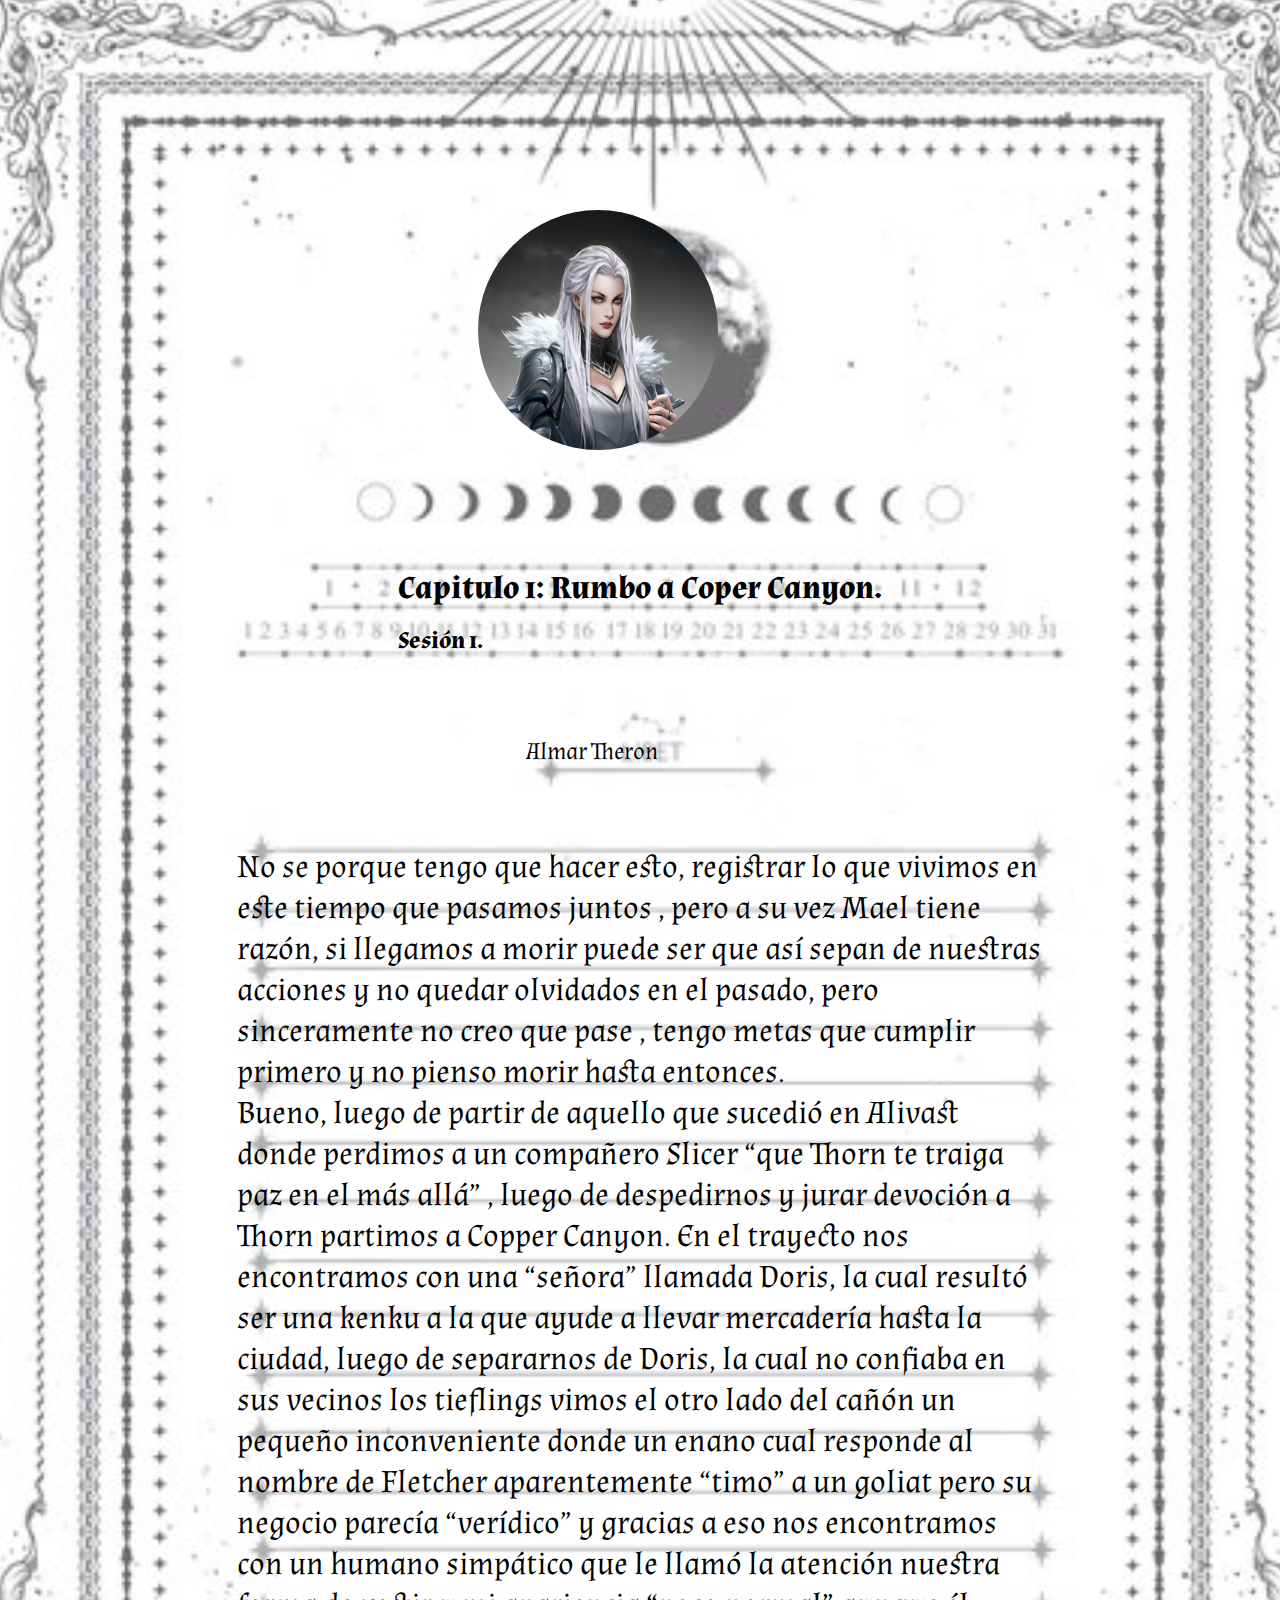
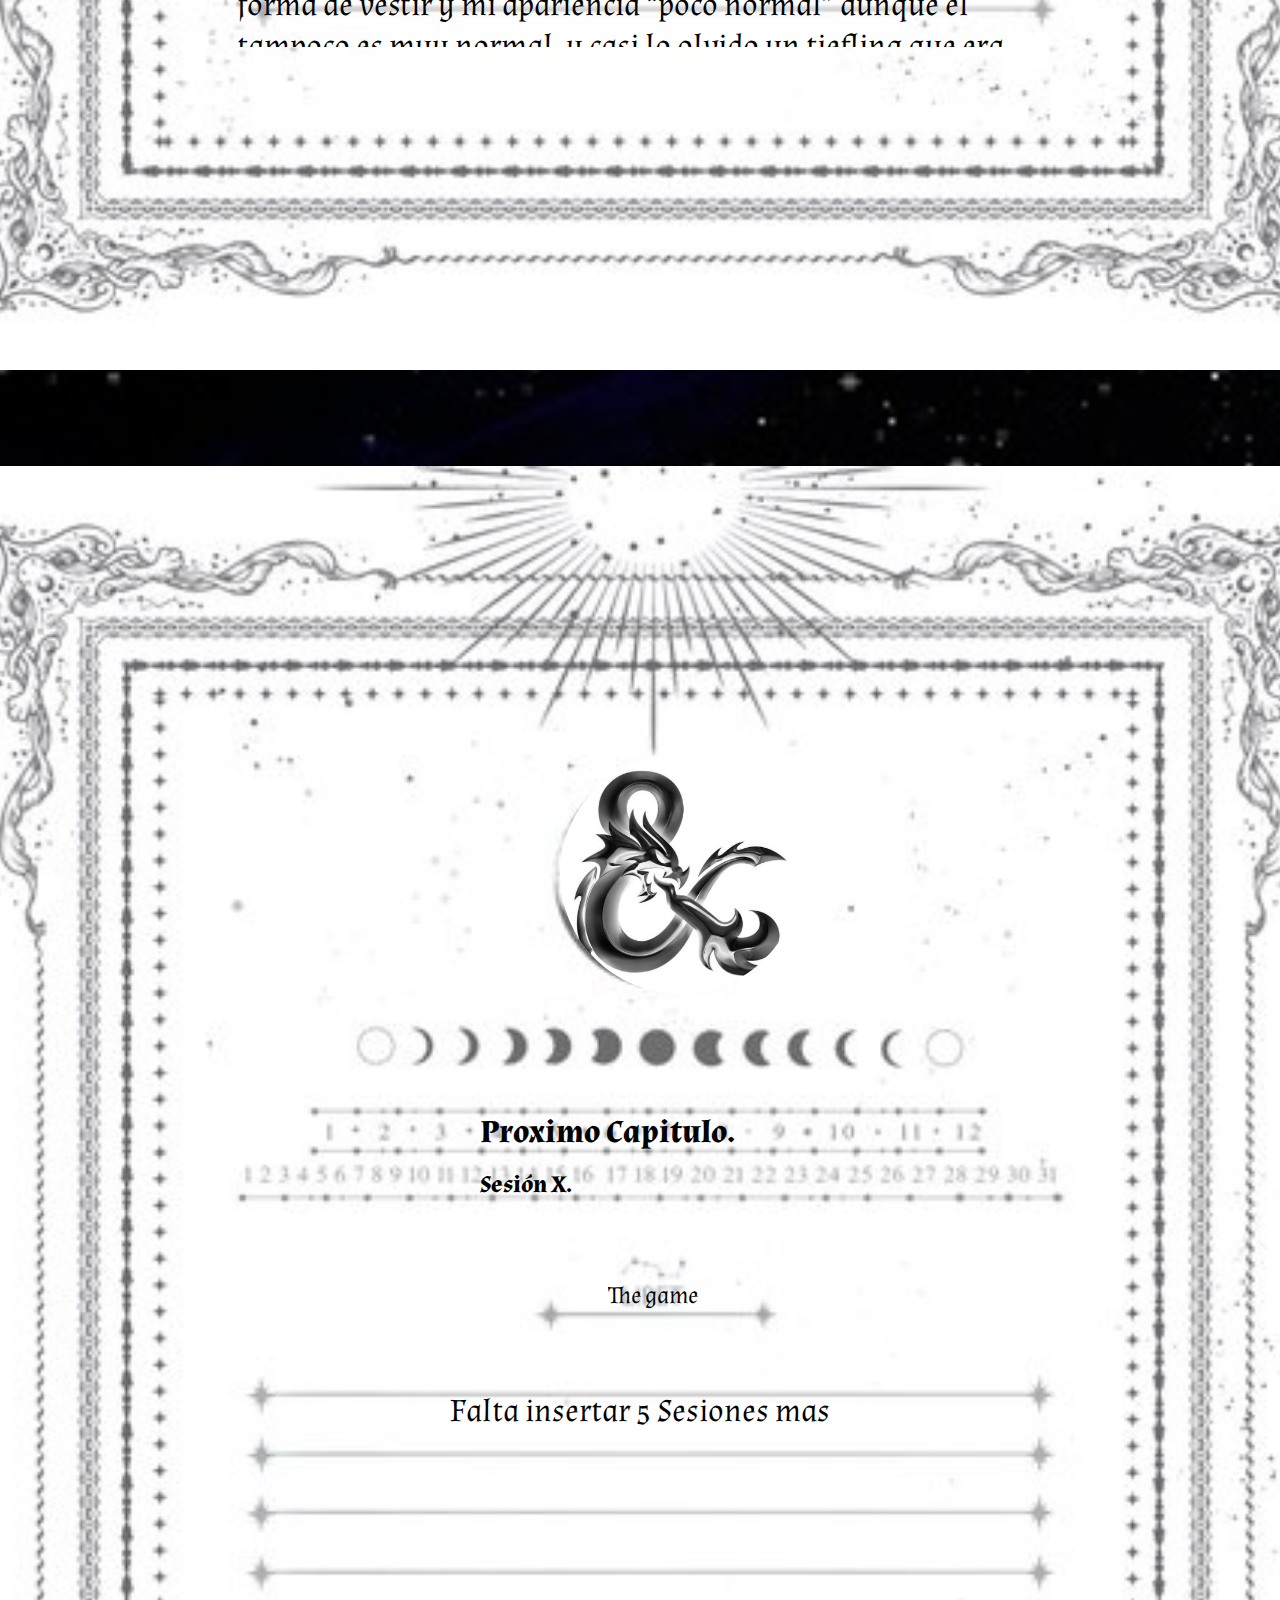
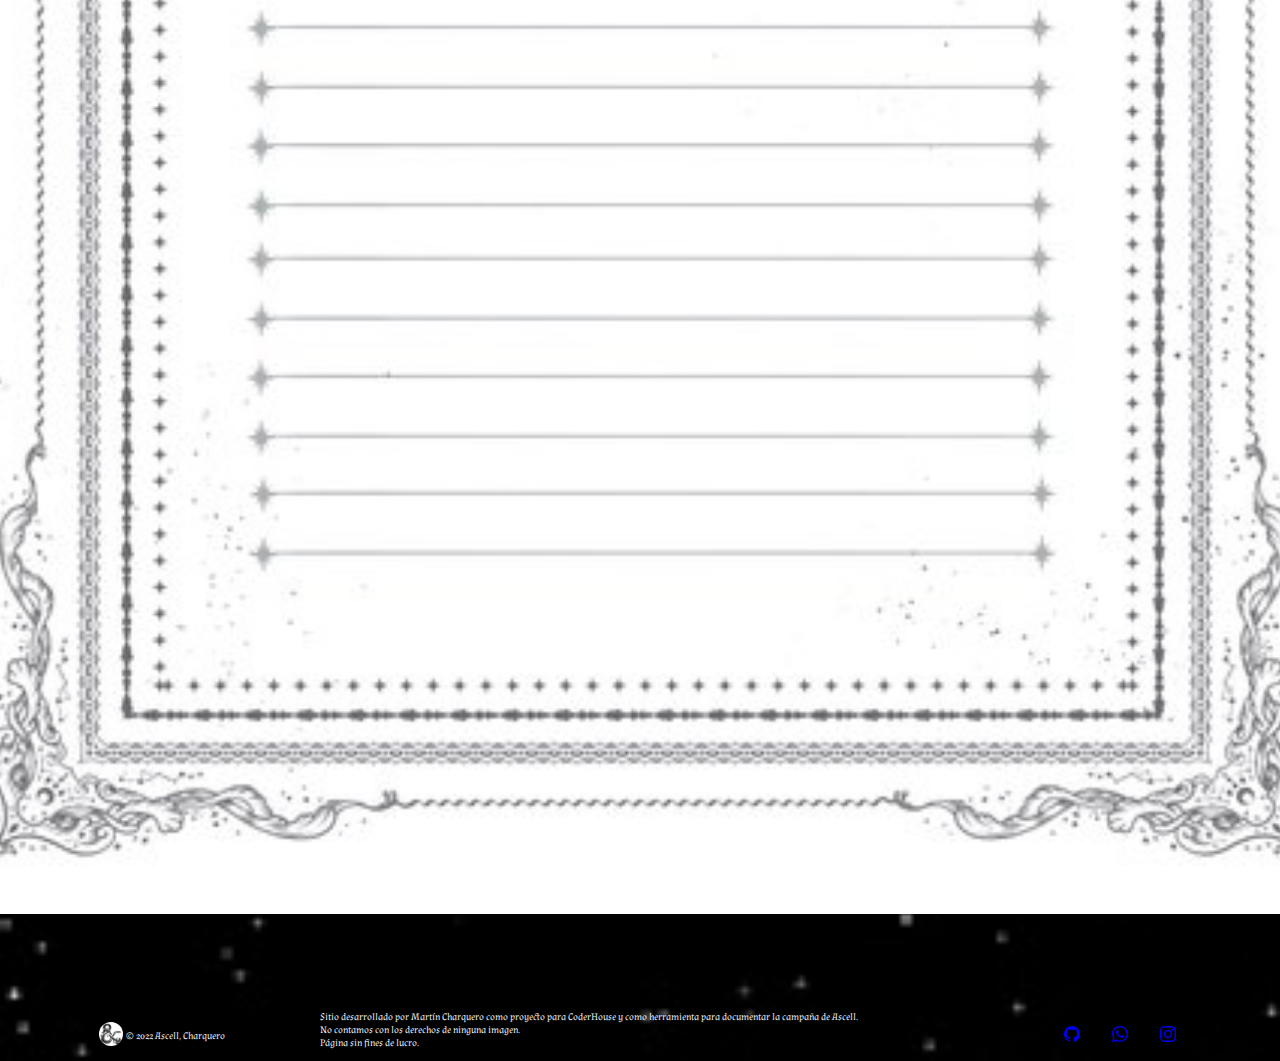
<file: pages/diario.html>
<!DOCTYPE html>
<html lang="es">
    <head>
        <meta charset="UTF-8">
        <meta http-equiv="X-UA-Compatible" content="IE=edge">
        <meta name="viewport" content="width=device-width, initial-scale=1.0">
        <!-- Bootstrap CDN-->
        <link href="https://cdn.jsdelivr.net/npm/bootstrap@5.2.2/dist/css/bootstrap.min.css" rel="stylesheet" integrity="sha384-Zenh87qX5JnK2Jl0vWa8Ck2rdkQ2Bzep5IDxbcnCeuOxjzrPF/et3URy9Bv1WTRi" crossorigin="anonymous">
        <!-- CSS propio-->
        <link rel="stylesheet" href="../css/styles.css">
        <!-----------Fonts------------>
        <link rel="preconnect" href="https://fonts.googleapis.com">
        <link rel="preconnect" href="https://fonts.gstatic.com" crossorigin>
        <link href="https://fonts.googleapis.com/css2?family=Almendra:ital@1&display=swap" rel="stylesheet">
        <!--------------Caligrafia jugadores------>
        <!--Generica-->
        <link rel="preconnect" href="https://fonts.googleapis.com">
        <link rel="preconnect" href="https://fonts.gstatic.com" crossorigin>
        <link href="https://fonts.googleapis.com/css2?family=Freehand&display=swap" rel="stylesheet">
        <!----------------Pestaña------------>
        <link rel="shortcut icon" href="../images/ARPV.jpg" type="image/x-icon">
        <title>Diario</title>
    </head>
    
    <body>
        <header class="d-flex flex-wrap justify-content-between  align-items-center py-3 mb-4 border-bottom">
            <div>
                <a href="../index.html" class="d-flex align-items-center mb-3 mb-md-0 me-md-auto text-dark text-decoration-none">
                    <img class="logo bi me-2" width="75" height="75" src="../images/ARPV.jpg" alt="Logo de campaña">
                    <span class="fs-4">ASCELL</span>
                </a>
            </div>
            <!--------------------Navegacion--------------------------->
            <nav>
                <ul class="nav nav-pills">
                    <li class="nav-item">
                        <a href="../index.html" class="nav-link">INICIO</a>
                    </li>

                    <li class="nav-item">
                        <a href="diario.html" class="nav-link active" aria-current="page">DIARIO</a>
                    </li class="nav-item">

                    <li class="nav-item">
                        <a href="personajes.html" class="nav-link">PERSONAJES</a>
                    </li class="nav-item">

                    <li class="nav-item">
                        <a href="ciudades.html" class="nav-link">CIUDADES</a>
                    </li>

                    <li class="nav-item">
                        <a href="comoJugar.html" class="nav-link">¿CÓMO JUGAR?</a>
                    </li>

                    <li class="nav-item">
                        <a href="contacto.html" class="nav-link">CONTACTO</a>
                    </li>                
                </ul>
            </nav>
        </header>
    
        <section><!--Descripcion del diario-->
            <fieldset class="grilla_diario">
                <legend>Diario</legend>
                <div>
                    <p>Descripcion del diario aqui. Que es? Para que lo usamos? Quienes escriben? Cuando se actualiza?</p>
                    <p>Bla bla bla bla bla bla bla bla bla bla bla bla bla bla bla bla bla.</p>
                    <p>Bla bla bla bla bla bla bla bla bla bla bla bla bla bla bla bla bla.</p>
                    <p>Bla bla bla bla bla bla bla bla bla bla bla bla bla bla bla bla bla.</p>
                    <p>Bla bla bla bla bla bla bla bla bla bla bla bla bla bla bla bla bla.</p>
                    <p>Bla bla bla bla bla bla bla bla bla bla bla bla bla bla bla bla bla.</p>
                </div>
            </fieldset>
        </section>

        <main>
            <section><!--Diario-->
                <ul class="diario">
                    <li id="portadaDiario">
    
                    </li>
    
                    <li class="paginaDiario"><!--PAGINA 0 POR MAEL-->
                        <div><!--Foto del que escribe-->
                            <img class="paginaDiario__retrato" src="../images/portrait-mael.jpg" alt="Retrato de Mael">
                                                    <!--Sesion y capitulo-->
                            <h3 class="paginaDiario__capitulo">Capitulo 0: Preludio en Shale.</h3>
                            <h4 class="paginaDiario__sesion">Primeras sesiones.</h4>
                            <p class="paginaDiario__nombre">Mael Strom</p>
                        </div>
    
                        <div class="paginaDiario__texto">
                            <p>
                                Ha pasado un mes desde que salí de casa, al principio solo quería viajar por el mundo llevando las enseñanzas de mi dios a las personas desamparadas y brindarles ayuda igual que mi padre. Pero ahora ya no se que pensar este mundo está lleno de maldad ,desde los orcos que atacaron mi hogar hasta aquel que creía que era mi amigo, ese maldito enano y su compañero el alto elfo que en un acto que consideraron una broma violaron a esa pobre anciana y aun cuando se fueron a enfrentar al castigo no se arrepienten de lo que habían hecho.
                            </p>
    
                            <p>
                                No entiendo, mi padre me decía que las enseñanzas de nuestro dios nos guiarán en momentos de duda que su poder nos protegerá cuando pasamos por dificultades donde estaba él cuando Slicer moria pese a que sentía el poder divino porque ningún dios me ayudó.
                            </p>
    
                            <p>
                                Al final me dado cuenta que solo mi fuerza es capaz de llevar paz a este mundo al eliminar al mundo, lo siento padre por que se que este no es el comino que querias que tomara pero no me queda otra opción, 
                            </p>
    
                            <p>
                                Hasta que el mal sea eliminado de este mundo no descansaré me haré más fuerte y me vengaré de todos los que sufrieron.
                            </p>
                            
                            <p>
                                Mael Strom
                            </p>
                        </div>
                    </li>
    
                    <li class="paginaDiario"><!--PAGINA X POR X-->
                        <div><!--Foto del que escribe-->
                            <img class="paginaDiario__retrato" src="../images/portrait-almar.jpg" alt="Retrato de Almar">
                                                    <!--Sesion y capitulo-->
                            <h3 class="paginaDiario__capitulo">Capitulo 1: Rumbo a Coper Canyon.</h3>
                            <h4 class="paginaDiario__sesion">Sesión 1.</h4>
                            <p class="paginaDiario__nombre">Almar Theron</p>
                        </div>
    
                        <div class="paginaDiario__texto">
                            <p>
                                No se porque tengo que hacer esto, registrar lo que vivimos en este tiempo que pasamos juntos , pero a su vez Mael tiene razón, si llegamos a morir puede ser que así sepan de nuestras acciones y no quedar olvidados en el pasado, pero sinceramente no creo que pase , tengo metas que cumplir primero y no pienso morir hasta entonces.
                            </p>
    
                            <p>
                                Bueno, luego de partir de aquello que sucedió en Alivast donde perdimos a un compañero Slicer “que Thorn te traiga paz en el más allá” , luego de despedirnos y jurar devoción a Thorn partimos a Copper Canyon. En el trayecto nos encontramos con una “señora” llamada Doris, la cual resultó ser una kenku a la que ayude a llevar mercadería hasta la ciudad, luego de separarnos de Doris, la cual no confiaba en sus vecinos los tieflings vimos el otro lado del cañón un pequeño inconveniente donde un enano cual responde al nombre de Fletcher aparentemente “timo” a un goliat pero su negocio parecía “verídico” y gracias a eso nos encontramos con un humano simpático que le llamó la atención nuestra forma de vestir y mi apariencia “poco normal” aunque él tampoco es muy normal, y casi lo olvido un tiefling que era muy rojo, pero muy rojo, estuvimos hablando y nos acompañaron a una taberna que no estaba pasando por sus mejores momentos, a lo cual Peaks dijo que podría atraer clientela con su música, sinceramente no se qué esperar de él, Catman era muy bueno y yo se tocar la guitarra bien pero no siempre doy la talla, sinceramente estoy empezando a extrañar esos dias tranquilos en Flint cuando podia estar mas feliz y libre de preocupaciones, cuando mi padre me inculcaba la espada  y junto con mi madre me enseñaban todo acerca de la religión…
                            </p>
    
                            <p>
                                Me gustaría verte de nuevo Orthem, quizás cuando termine mi tiempo en el mundo de los vivos, quizás pueda volver a verte.
                            </p>
    
                            <p>
                                Almar T.
                            </p>
                        </div>
                    </li>
    
                    <li class="paginaDiario"><!--PAGINA PLANTILLA POR X-->
                        <div><!--Foto del que escribe-->
                            <img class="paginaDiario__retrato" src="../images/ARPV.jpg" alt="Retrato de X">
                                                    <!--Sesion y capitulo-->
                            <h3 class="paginaDiario__capitulo">Proximo Capitulo.</h3>
                            <h4 class="paginaDiario__sesion">Sesión X.</h4>
                            <p class="paginaDiario__nombre">The game</p>
                        </div>
    
                        <div class="paginaDiario__texto">
                            <p>
                               Falta insertar 5 Sesiones mas
                            </p>
                        </div>
                    </li>
    
                </ul>
    
            </section>    
        </main>
        
        <!------------------------- Pie de página ---------------------------------->
        <footer class="footer">
            <!--Company-->
            <div class="footer_company">
                <a href="index">
                    <img class="logo" width="30" height="30" src="../images/ARPV.jpg" alt="Logo">              
                </a>
                <span class="">© 2022 Ascell, Charquero</span>
            </div>
            <!--Info-->
            <div class="footer_info">
                <p class="m-0 p-0 text-center">Sitio desarrollado por Martín Charquero como proyecto para CoderHouse y como herramienta para documentar la campaña de Ascell.</p>
                <p class="m-0 p-0 text-center">No contamos con los derechos de ninguna imagen.</p>
                <p class="m-0 p-0 text-center">Página sin fines de lucro.</p>
            </div>
          <!--Redes-->
            <ul class="footer_redes">
                <li><!--GitHub-->
                    <a class="text-muted" href="https://github.com/Nitra2905" target="_blank">
                        <svg xmlns="http://www.w3.org/2000/svg" width="16" height="16" fill="currentColor" class="bi bi-github" viewBox="0 0 16 16">
                            <path d="M8 0C3.58 0 0 3.58 0 8c0 3.54 2.29 6.53 5.47 7.59.4.07.55-.17.55-.38 0-.19-.01-.82-.01-1.49-2.01.37-2.53-.49-2.69-.94-.09-.23-.48-.94-.82-1.13-.28-.15-.68-.52-.01-.53.63-.01 1.08.58 1.23.82.72 1.21 1.87.87 2.33.66.07-.52.28-.87.51-1.07-1.78-.2-3.64-.89-3.64-3.95 0-.87.31-1.59.82-2.15-.08-.2-.36-1.02.08-2.12 0 0 .67-.21 2.2.82.64-.18 1.32-.27 2-.27.68 0 1.36.09 2 .27 1.53-1.04 2.2-.82 2.2-.82.44 1.1.16 1.92.08 2.12.51.56.82 1.27.82 2.15 0 3.07-1.87 3.75-3.65 3.95.29.25.54.73.54 1.48 0 1.07-.01 1.93-.01 2.2 0 .21.15.46.55.38A8.012 8.012 0 0 0 16 8c0-4.42-3.58-8-8-8z"/>
                          </svg>
                     <a>
                </li>

                <li><!--Instagram-->
                    <a class="text-muted" href="https://www.instagram.com/nitra2905/" target="_blank">
                        <svg xmlns="http://www.w3.org/2000/svg" width="16" height="16" fill="currentColor" class="bi bi-whatsapp" viewBox="0 0 16 16">
                            <path d="M13.601 2.326A7.854 7.854 0 0 0 7.994 0C3.627 0 .068 3.558.064 7.926c0 1.399.366 2.76 1.057 3.965L0 16l4.204-1.102a7.933 7.933 0 0 0 3.79.965h.004c4.368 0 7.926-3.558 7.93-7.93A7.898 7.898 0 0 0 13.6 2.326zM7.994 14.521a6.573 6.573 0 0 1-3.356-.92l-.24-.144-2.494.654.666-2.433-.156-.251a6.56 6.56 0 0 1-1.007-3.505c0-3.626 2.957-6.584 6.591-6.584a6.56 6.56 0 0 1 4.66 1.931 6.557 6.557 0 0 1 1.928 4.66c-.004 3.639-2.961 6.592-6.592 6.592zm3.615-4.934c-.197-.099-1.17-.578-1.353-.646-.182-.065-.315-.099-.445.099-.133.197-.513.646-.627.775-.114.133-.232.148-.43.05-.197-.1-.836-.308-1.592-.985-.59-.525-.985-1.175-1.103-1.372-.114-.198-.011-.304.088-.403.087-.088.197-.232.296-.346.1-.114.133-.198.198-.33.065-.134.034-.248-.015-.347-.05-.099-.445-1.076-.612-1.47-.16-.389-.323-.335-.445-.34-.114-.007-.247-.007-.38-.007a.729.729 0 0 0-.529.247c-.182.198-.691.677-.691 1.654 0 .977.71 1.916.81 2.049.098.133 1.394 2.132 3.383 2.992.47.205.84.326 1.129.418.475.152.904.129 1.246.08.38-.058 1.171-.48 1.338-.943.164-.464.164-.86.114-.943-.049-.084-.182-.133-.38-.232z"/>
                          </svg>
                    </a>
                </li>

                <li><!--Facebook-->
                    <a class="text-muted" href="https://www.facebook.com/tincho2905" target="_blank">
                        <svg xmlns="http://www.w3.org/2000/svg" width="16" height="16" fill="currentColor" class="bi bi-instagram" viewBox="0 0 16 16">
                            <path d="M8 0C5.829 0 5.556.01 4.703.048 3.85.088 3.269.222 2.76.42a3.917 3.917 0 0 0-1.417.923A3.927 3.927 0 0 0 .42 2.76C.222 3.268.087 3.85.048 4.7.01 5.555 0 5.827 0 8.001c0 2.172.01 2.444.048 3.297.04.852.174 1.433.372 1.942.205.526.478.972.923 1.417.444.445.89.719 1.416.923.51.198 1.09.333 1.942.372C5.555 15.99 5.827 16 8 16s2.444-.01 3.298-.048c.851-.04 1.434-.174 1.943-.372a3.916 3.916 0 0 0 1.416-.923c.445-.445.718-.891.923-1.417.197-.509.332-1.09.372-1.942C15.99 10.445 16 10.173 16 8s-.01-2.445-.048-3.299c-.04-.851-.175-1.433-.372-1.941a3.926 3.926 0 0 0-.923-1.417A3.911 3.911 0 0 0 13.24.42c-.51-.198-1.092-.333-1.943-.372C10.443.01 10.172 0 7.998 0h.003zm-.717 1.442h.718c2.136 0 2.389.007 3.232.046.78.035 1.204.166 1.486.275.373.145.64.319.92.599.28.28.453.546.598.92.11.281.24.705.275 1.485.039.843.047 1.096.047 3.231s-.008 2.389-.047 3.232c-.035.78-.166 1.203-.275 1.485a2.47 2.47 0 0 1-.599.919c-.28.28-.546.453-.92.598-.28.11-.704.24-1.485.276-.843.038-1.096.047-3.232.047s-2.39-.009-3.233-.047c-.78-.036-1.203-.166-1.485-.276a2.478 2.478 0 0 1-.92-.598 2.48 2.48 0 0 1-.6-.92c-.109-.281-.24-.705-.275-1.485-.038-.843-.046-1.096-.046-3.233 0-2.136.008-2.388.046-3.231.036-.78.166-1.204.276-1.486.145-.373.319-.64.599-.92.28-.28.546-.453.92-.598.282-.11.705-.24 1.485-.276.738-.034 1.024-.044 2.515-.045v.002zm4.988 1.328a.96.96 0 1 0 0 1.92.96.96 0 0 0 0-1.92zm-4.27 1.122a4.109 4.109 0 1 0 0 8.217 4.109 4.109 0 0 0 0-8.217zm0 1.441a2.667 2.667 0 1 1 0 5.334 2.667 2.667 0 0 1 0-5.334z"/>
                        </svg>
                    </a>
                </li>
            </ul>
          </footer>

        <!--script de bootstrap con CDN-->
        <script src="https://cdn.jsdelivr.net/npm/bootstrap@5.2.2/dist/js/bootstrap.bundle.min.js" integrity="sha384-OERcA2EqjJCMA+/3y+gxIOqMEjwtxJY7qPCqsdltbNJuaOe923+mo//f6V8Qbsw3" crossorigin="anonymous"></script>
        <script src="https://cdnjs.cloudflare.com/ajax/libs/wow/1.1.2/wow.min.js"></script><script>new WOW().init();</script>
    </body>
</html>
</file>
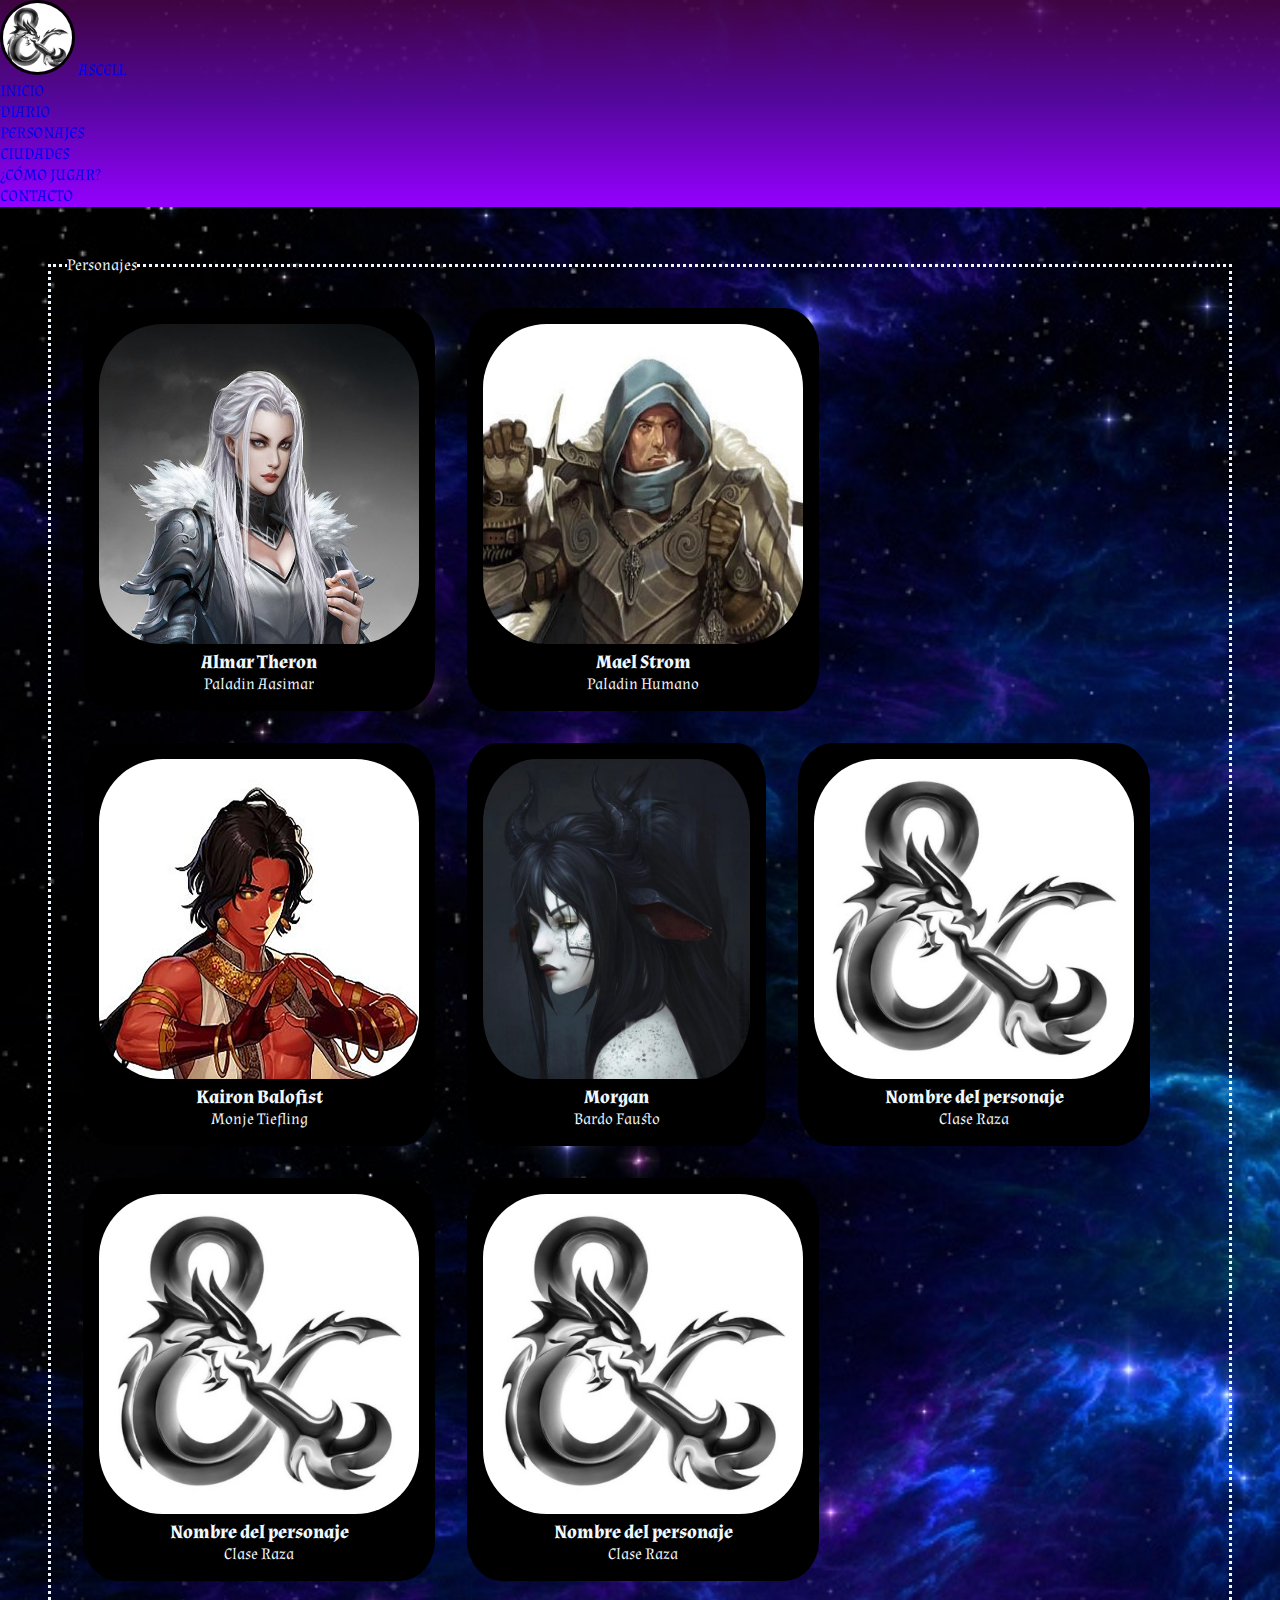
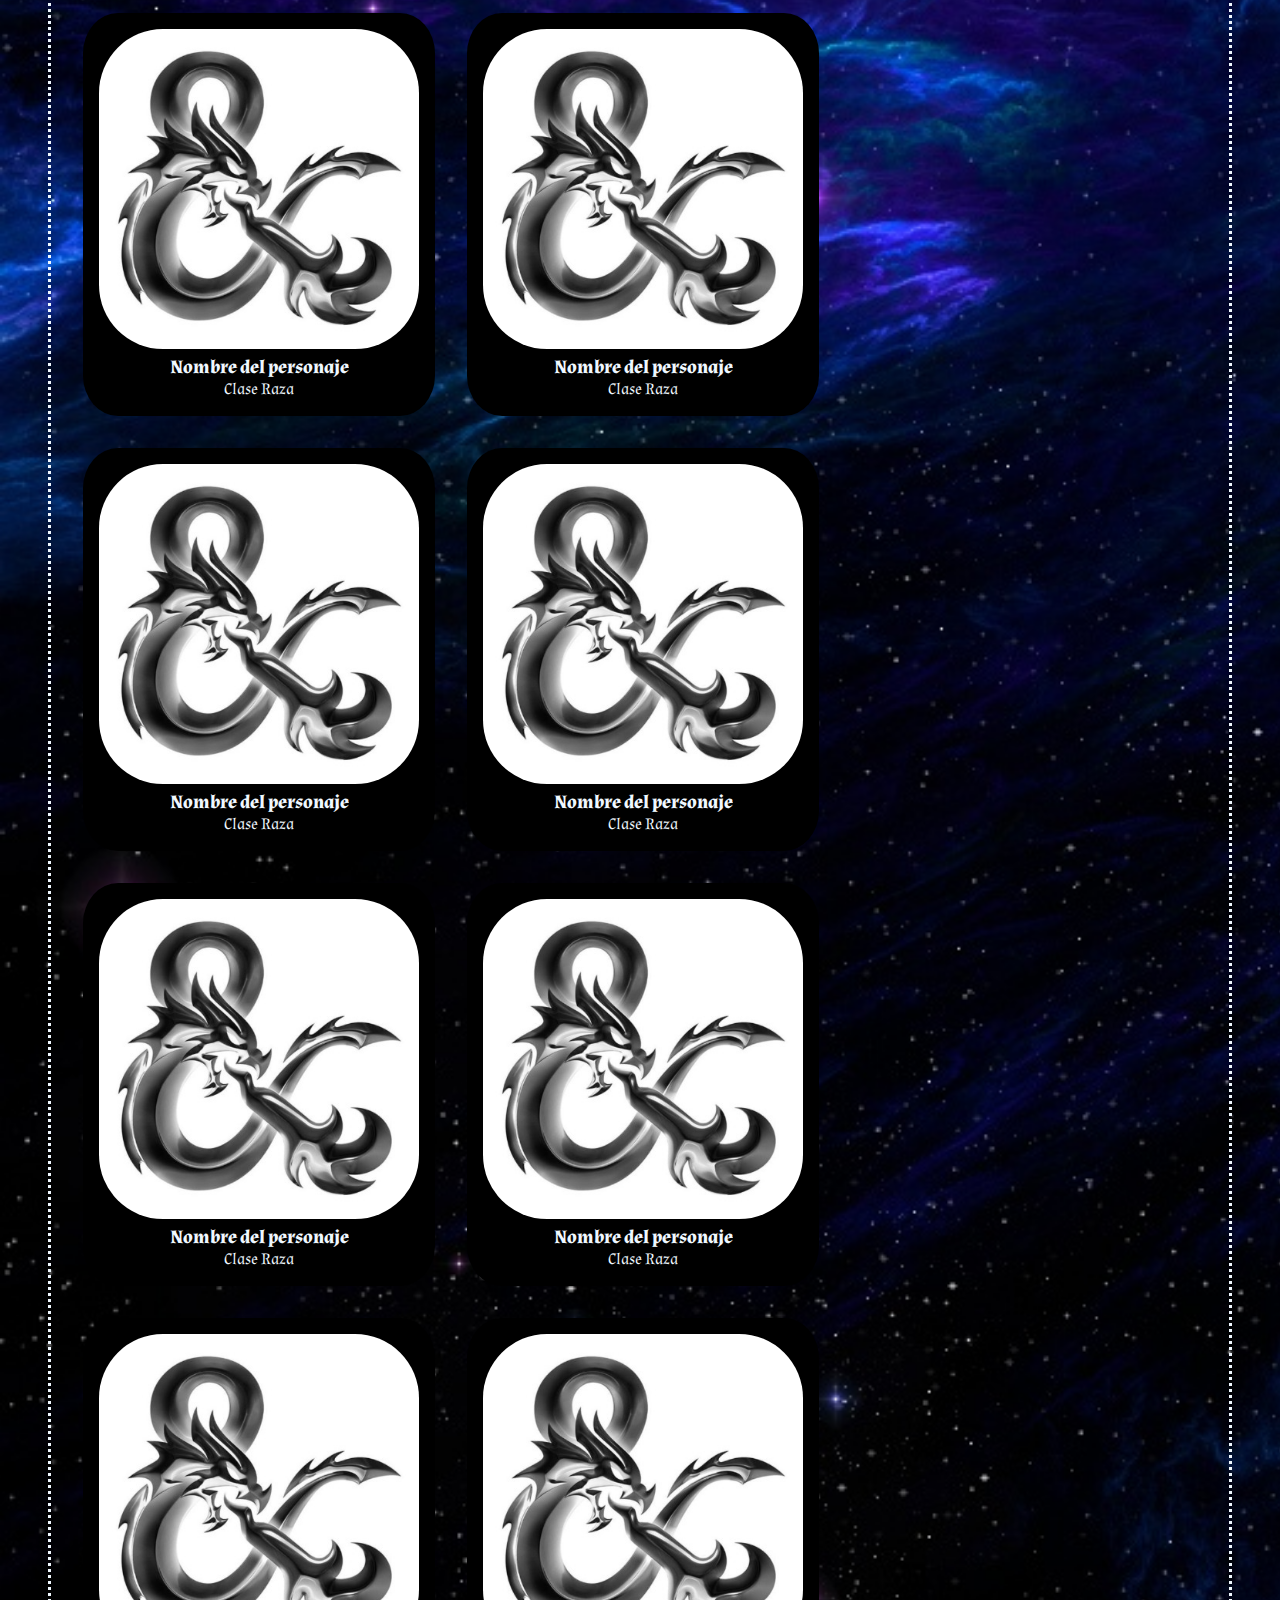
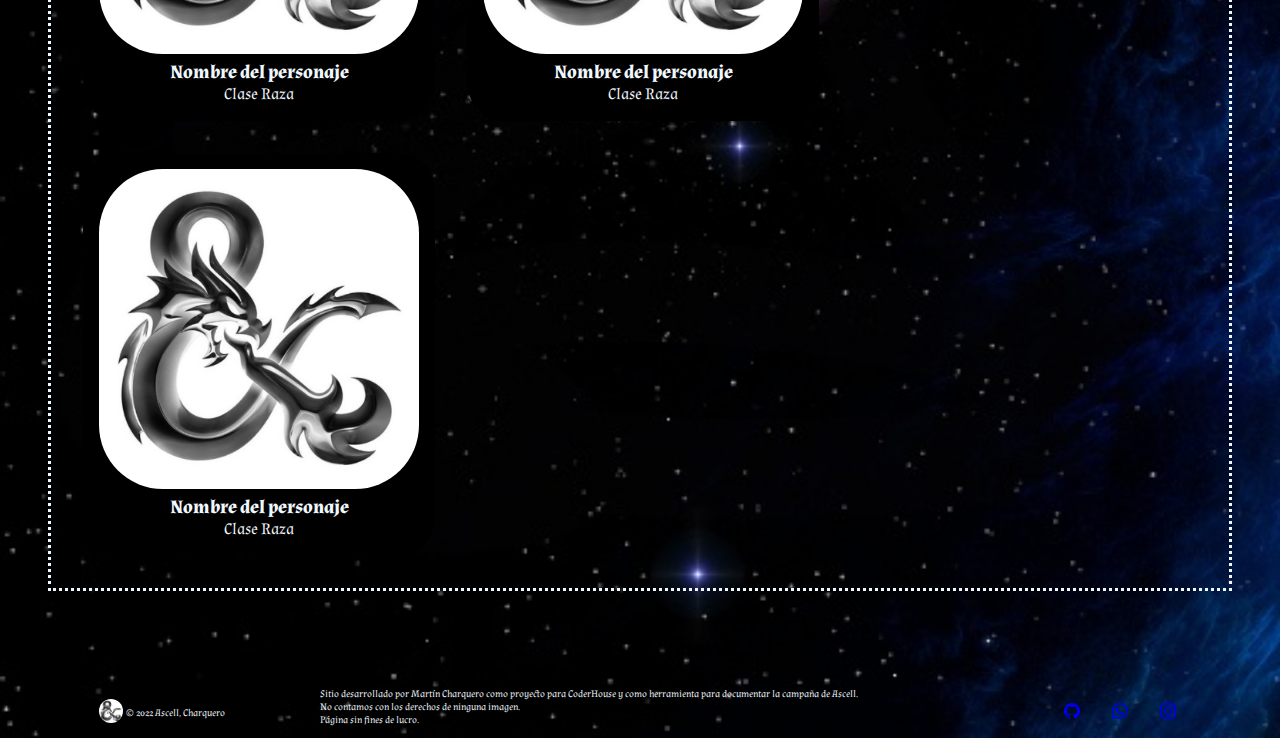
<file: pages/personajes.html>
<!DOCTYPE html>
<html lang="es">
    <head>
        <meta charset="UTF-8">
        <meta http-equiv="X-UA-Compatible" content="IE=edge">
        <meta name="viewport" content="width=device-width, initial-scale=1.0">
        <!-- Bootstrap CDN-->
        <link href="https://cdn.jsdelivr.net/npm/bootstrap@5.2.2/dist/css/bootstrap.min.css" rel="stylesheet" integrity="sha384-Zenh87qX5JnK2Jl0vWa8Ck2rdkQ2Bzep5IDxbcnCeuOxjzrPF/et3URy9Bv1WTRi" crossorigin="anonymous">
        <!-- CSS propio-->
        <link rel="stylesheet" href="../css/styles.css">
        <!-----------Fonts------------>
        <link rel="preconnect" href="https://fonts.googleapis.com">
        <link rel="preconnect" href="https://fonts.gstatic.com" crossorigin>
        <link href="https://fonts.googleapis.com/css2?family=Almendra:ital@1&display=swap" rel="stylesheet">
        <!----------------Pestaña------------>
        <link rel="shortcut icon" href="../images/ARPV.jpg" type="image/x-icon">
        <title>Personajes</title>
    </head>
    
    <body>
        <header class="d-flex flex-wrap justify-content-between  align-items-center py-3 mb-4 border-bottom">
            <div>
                <a href="../index.html" class="d-flex align-items-center mb-3 mb-md-0 me-md-auto text-dark text-decoration-none">
                    <img class="logo bi me-2" width="75" height="75" src="../images/ARPV.jpg" alt="Logo de campaña">
                    <span class="fs-4">ASCELL</span>
                </a>
            </div>
            <!--------------------Navegacion--------------------------->
            <nav>
                <ul class="nav nav-pills">
                    <li class="nav-item">
                        <a href="../index.html" class="nav-link">INICIO</a>
                    </li>

                    <li class="nav-item">
                        <a href="diario.html" class="nav-link">DIARIO</a>
                    </li class="nav-item">

                    <li class="nav-item">
                        <a href="personajes.html" class="nav-link active" aria-current="page">PERSONAJES</a>
                    </li class="nav-item">

                    <li class="nav-item">
                        <a href="ciudades.html" class="nav-link">CIUDADES</a>
                    </li>

                    <li class="nav-item">
                        <a href="comoJugar.html" class="nav-link">¿CÓMO JUGAR?</a>
                    </li>

                    <li class="nav-item">
                        <a href="contacto.html" class="nav-link">CONTACTO</a>
                    </li>                
                </ul>
            </nav>
        </header>
        
       <main>
            <section><!--Grilla de Personajes-->
                <fieldset class="grilla_personajes ">
                    <legend>Personajes</legend> 
                    <ul>
                        <li>
                            <img src="../images/portrait-almar.jpg" alt="Retrato de Almar Theron">
                            <div>
                                <h3>Almar Theron</h3>
                                <p>Paladin Aasimar</p>
                            </div>
                        </li>
            
                        <li>
                            <img src="../images/portrait-mael.jpg" alt="Retrato de Mael Strom">
                            <div>
                                <h3>Mael Strom</h3>
                                <p>Paladin Humano</p>
                            </div>
                        </li>
            
                        <li>
                            <img src="../images/portrait-kairon.jpg" alt="Retrato de Kairon Balofist">
                            <div>
                                <h3>Kairon Balofist</h3>
                                <p>Monje Tiefling</p>
                            </div>
                        </li>
            
                        <li>
                            <img src="../images/portrait-morgan.jpg" alt="Retrato de Morgan">
                            <div>
                                <h3>Morgan</h3>
                                <p>Bardo Fausto</p>
                            </div>
                        </li>
                        
                        <li>
                            <img src="../images/ARPV.jpg" alt="Retrato de personaje">
                            <div>
                                <h3>Nombre del personaje</h3>
                                <p>Clase Raza</p>
                            </div>
                        </li>
                        
                        <li>
                            <img src="../images/ARPV.jpg" alt="Retrato de personaje">
                            <div>
                                <h3>Nombre del personaje</h3>
                                <p>Clase Raza</p>
                            </div>
                        </li>
                        
                        <li>
                            <img src="../images/ARPV.jpg" alt="Retrato de personaje">
                            <div>
                                <h3>Nombre del personaje</h3>
                                <p>Clase Raza</p>
                            </div>
                        </li>
                        
                        <li>
                            <img src="../images/ARPV.jpg" alt="Retrato de personaje">
                            <div>
                                <h3>Nombre del personaje</h3>
                                <p>Clase Raza</p>
                            </div>
                        </li>
                        
                        <li>
                            <img src="../images/ARPV.jpg" alt="Retrato de personaje">
                            <div>
                                <h3>Nombre del personaje</h3>
                                <p>Clase Raza</p>
                            </div>
                        </li>
                        
                        <li>
                            <img src="../images/ARPV.jpg" alt="Retrato de personaje">
                            <div>
                                <h3>Nombre del personaje</h3>
                                <p>Clase Raza</p>
                            </div>
                        </li>
                        
                        <li>
                            <img src="../images/ARPV.jpg" alt="Retrato de personaje">
                            <div>
                                <h3>Nombre del personaje</h3>
                                <p>Clase Raza</p>
                            </div>
                        </li>
                        
                        <li>
                            <img src="../images/ARPV.jpg" alt="Retrato de personaje">
                            <div>
                                <h3>Nombre del personaje</h3>
                                <p>Clase Raza</p>
                            </div>
                        </li>
                        
                        <li>
                            <img src="../images/ARPV.jpg" alt="Retrato de personaje">
                            <div>
                                <h3>Nombre del personaje</h3>
                                <p>Clase Raza</p>
                            </div>
                        </li>
                        
                        <li>
                            <img src="../images/ARPV.jpg" alt="Retrato de personaje">
                            <div>
                                <h3>Nombre del personaje</h3>
                                <p>Clase Raza</p>
                            </div>
                        </li>
                        
                        <li>
                            <img src="../images/ARPV.jpg" alt="Retrato de personaje">
                            <div>
                                <h3>Nombre del personaje</h3>
                                <p>Clase Raza</p>
                            </div>
                        </li>
                        
                        <li>
                            <img src="../images/ARPV.jpg" alt="Retrato de personaje">
                            <div>
                                <h3>Nombre del personaje</h3>
                                <p>Clase Raza</p>
                            </div>
                        </li>
                    </ul>
                </fieldset>
            </section>
       </main>

        <!------------------------- Pie de página ---------------------------------->
        <footer class="footer">
            <!--Company-->
            <div class="footer_company">
                <a href="index">
                    <img class="logo" width="30" height="30" src="../images/ARPV.jpg" alt="Logo">              
                </a>
                <span class="">© 2022 Ascell, Charquero</span>
            </div>
            <!--Info-->
            <div class="footer_info">
                <p class="m-0 p-0 text-center">Sitio desarrollado por Martín Charquero como proyecto para CoderHouse y como herramienta para documentar la campaña de Ascell.</p>
                <p class="m-0 p-0 text-center">No contamos con los derechos de ninguna imagen.</p>
                <p class="m-0 p-0 text-center">Página sin fines de lucro.</p>
            </div>
          <!--Redes-->
            <ul class="footer_redes">
                <li><!--GitHub-->
                    <a class="text-muted" href="https://github.com/Nitra2905" target="_blank">
                        <svg xmlns="http://www.w3.org/2000/svg" width="16" height="16" fill="currentColor" class="bi bi-github" viewBox="0 0 16 16">
                            <path d="M8 0C3.58 0 0 3.58 0 8c0 3.54 2.29 6.53 5.47 7.59.4.07.55-.17.55-.38 0-.19-.01-.82-.01-1.49-2.01.37-2.53-.49-2.69-.94-.09-.23-.48-.94-.82-1.13-.28-.15-.68-.52-.01-.53.63-.01 1.08.58 1.23.82.72 1.21 1.87.87 2.33.66.07-.52.28-.87.51-1.07-1.78-.2-3.64-.89-3.64-3.95 0-.87.31-1.59.82-2.15-.08-.2-.36-1.02.08-2.12 0 0 .67-.21 2.2.82.64-.18 1.32-.27 2-.27.68 0 1.36.09 2 .27 1.53-1.04 2.2-.82 2.2-.82.44 1.1.16 1.92.08 2.12.51.56.82 1.27.82 2.15 0 3.07-1.87 3.75-3.65 3.95.29.25.54.73.54 1.48 0 1.07-.01 1.93-.01 2.2 0 .21.15.46.55.38A8.012 8.012 0 0 0 16 8c0-4.42-3.58-8-8-8z"/>
                          </svg>
                     <a>
                </li>

                <li><!--Instagram-->
                    <a class="text-muted" href="https://www.instagram.com/nitra2905/" target="_blank">
                        <svg xmlns="http://www.w3.org/2000/svg" width="16" height="16" fill="currentColor" class="bi bi-whatsapp" viewBox="0 0 16 16">
                            <path d="M13.601 2.326A7.854 7.854 0 0 0 7.994 0C3.627 0 .068 3.558.064 7.926c0 1.399.366 2.76 1.057 3.965L0 16l4.204-1.102a7.933 7.933 0 0 0 3.79.965h.004c4.368 0 7.926-3.558 7.93-7.93A7.898 7.898 0 0 0 13.6 2.326zM7.994 14.521a6.573 6.573 0 0 1-3.356-.92l-.24-.144-2.494.654.666-2.433-.156-.251a6.56 6.56 0 0 1-1.007-3.505c0-3.626 2.957-6.584 6.591-6.584a6.56 6.56 0 0 1 4.66 1.931 6.557 6.557 0 0 1 1.928 4.66c-.004 3.639-2.961 6.592-6.592 6.592zm3.615-4.934c-.197-.099-1.17-.578-1.353-.646-.182-.065-.315-.099-.445.099-.133.197-.513.646-.627.775-.114.133-.232.148-.43.05-.197-.1-.836-.308-1.592-.985-.59-.525-.985-1.175-1.103-1.372-.114-.198-.011-.304.088-.403.087-.088.197-.232.296-.346.1-.114.133-.198.198-.33.065-.134.034-.248-.015-.347-.05-.099-.445-1.076-.612-1.47-.16-.389-.323-.335-.445-.34-.114-.007-.247-.007-.38-.007a.729.729 0 0 0-.529.247c-.182.198-.691.677-.691 1.654 0 .977.71 1.916.81 2.049.098.133 1.394 2.132 3.383 2.992.47.205.84.326 1.129.418.475.152.904.129 1.246.08.38-.058 1.171-.48 1.338-.943.164-.464.164-.86.114-.943-.049-.084-.182-.133-.38-.232z"/>
                          </svg>
                    </a>
                </li>

                <li><!--Facebook-->
                    <a class="text-muted" href="https://www.facebook.com/tincho2905" target="_blank">
                        <svg xmlns="http://www.w3.org/2000/svg" width="16" height="16" fill="currentColor" class="bi bi-instagram" viewBox="0 0 16 16">
                            <path d="M8 0C5.829 0 5.556.01 4.703.048 3.85.088 3.269.222 2.76.42a3.917 3.917 0 0 0-1.417.923A3.927 3.927 0 0 0 .42 2.76C.222 3.268.087 3.85.048 4.7.01 5.555 0 5.827 0 8.001c0 2.172.01 2.444.048 3.297.04.852.174 1.433.372 1.942.205.526.478.972.923 1.417.444.445.89.719 1.416.923.51.198 1.09.333 1.942.372C5.555 15.99 5.827 16 8 16s2.444-.01 3.298-.048c.851-.04 1.434-.174 1.943-.372a3.916 3.916 0 0 0 1.416-.923c.445-.445.718-.891.923-1.417.197-.509.332-1.09.372-1.942C15.99 10.445 16 10.173 16 8s-.01-2.445-.048-3.299c-.04-.851-.175-1.433-.372-1.941a3.926 3.926 0 0 0-.923-1.417A3.911 3.911 0 0 0 13.24.42c-.51-.198-1.092-.333-1.943-.372C10.443.01 10.172 0 7.998 0h.003zm-.717 1.442h.718c2.136 0 2.389.007 3.232.046.78.035 1.204.166 1.486.275.373.145.64.319.92.599.28.28.453.546.598.92.11.281.24.705.275 1.485.039.843.047 1.096.047 3.231s-.008 2.389-.047 3.232c-.035.78-.166 1.203-.275 1.485a2.47 2.47 0 0 1-.599.919c-.28.28-.546.453-.92.598-.28.11-.704.24-1.485.276-.843.038-1.096.047-3.232.047s-2.39-.009-3.233-.047c-.78-.036-1.203-.166-1.485-.276a2.478 2.478 0 0 1-.92-.598 2.48 2.48 0 0 1-.6-.92c-.109-.281-.24-.705-.275-1.485-.038-.843-.046-1.096-.046-3.233 0-2.136.008-2.388.046-3.231.036-.78.166-1.204.276-1.486.145-.373.319-.64.599-.92.28-.28.546-.453.92-.598.282-.11.705-.24 1.485-.276.738-.034 1.024-.044 2.515-.045v.002zm4.988 1.328a.96.96 0 1 0 0 1.92.96.96 0 0 0 0-1.92zm-4.27 1.122a4.109 4.109 0 1 0 0 8.217 4.109 4.109 0 0 0 0-8.217zm0 1.441a2.667 2.667 0 1 1 0 5.334 2.667 2.667 0 0 1 0-5.334z"/>
                        </svg>
                    </a>
                </li>
            </ul>
          </footer>

        <!--script de bootstrap con CDN-->
        <script src="https://cdn.jsdelivr.net/npm/bootstrap@5.2.2/dist/js/bootstrap.bundle.min.js" integrity="sha384-OERcA2EqjJCMA+/3y+gxIOqMEjwtxJY7qPCqsdltbNJuaOe923+mo//f6V8Qbsw3" crossorigin="anonymous"></script>
        <script src="https://cdnjs.cloudflare.com/ajax/libs/wow/1.1.2/wow.min.js"></script><script>new WOW().init();</script>
    </body>
</html>
</file>
<file: css/styles.css>
/****************************************************************************************************************************************************************************/
/*                                                                           GENERAL                                                                                         */
/****************************************************************************************************************************************************************************/
*{
    margin: 0;
    padding: 0;
    overflow: auto;
    box-sizing: border-box;
}
body{
    font-family: 'Almendra', serif;
    background-image: url("../images/wallpaper.jpg");
    color:aliceblue;
    background-size: cover;
}
img {max-width:fit-content;}
a {text-decoration: none;}

/*********************************************** MENÚ **********************************************************************/
header{
    border: 1rem black ;
    background-image:linear-gradient(rgba(86, 5, 89, 0.726),rgb(85, 7, 158), rgb(149, 0, 255));
}

.logo{
    border-radius: 100%;
    border: 0.2rem solid black;
}
.footer{
    margin-top: 3rem;
    display: grid;
    align-content: center;
    justify-content: center;
    font-size: x-small;
    grid-template-columns: 1fr 2fr 1fr;
    grid-template-rows: auto;
    grid-template-areas: 
    " company info redes";
}
@media screen and (max-width:750px) {
    .footer{
        margin-top: 3rem;
        display: flex;
        flex-direction: column;
        align-content: center;
        justify-content: center;
        font-size: x-small;
    }
}
.footer_company{
    grid-area: company;
    display: flex;
    flex-flow: row wrap;
    justify-content:center;
    align-items: center;
}
.footer_info{
    grid-area: info;
}
.footer_redes{
    grid-area: redes;
    display: flex;
    flex-flow: row wrap;
    justify-content:center;
    align-items: center;
}
.footer_redes li{
    margin: 1rem;
}
/****************************************************************************************************************************************************************************/
/*                                                                           INICIO                                                                                         */
/****************************************************************************************************************************************************************************/
.grilla_index{
    width: 100%;
    margin: 0;
    display: grid;
    grid-template-columns: repeat(3,1fr);
    grid-template-rows: auto;
    grid-template-areas: 
    " main main aside"
    "main main vacio";
}
@media screen and (max-width:1400px) {
    .grilla_index {
        width: 100%;
        margin: 0;
        display: flex;
        flex-direction: column-reverse;
        flex-wrap: wrap;
    }
}
.grilla_main{
    grid-area: main;
    display: flex;
    flex-flow: column wrap;
}

/*ASIDE "¿Qué es esto?*/
.grilla_aside {
    grid-area: aside;
    display: flex;
    flex-flow: column wrap;

    margin: 3rem;
    padding: 1rem;
    border: aliceblue;
    border-style: dotted;
   
    text-align: center;
    font-size:large;
}
.grilla_aside h2{
    text-decoration: underline ;
    height: 3rem;
}

/*MAPA ASCELL*/
.mapa_ascell {
    margin: 3rem;
    padding: 1rem;
    border: aliceblue;
    border-style: dotted;
}
@media screen and (max-width:1400px) {
    .mapa_ascell {
        width: 100%;
        margin: 1rem 0 0 0;
        padding:0;
        border: none;
    }
}
.mapa_ascell h2 {
    height: 40px;
    text-align: center;
    text-decoration: underline;
}
.mapa_ascell img {
    width: 100%;
    margin-bottom: 1rem;
}

/*Grilla de jugadores*/
.efecto_cool{
  animation-duration: 3s;
  animation-delay: 2s;
  animation-fill-mode: backwards;
}
.grilla_jugadores {
    font-size: xx-large;
    margin: 3rem;
    padding: 1rem;
    border: aliceblue;
    border-style: dotted;
    text-align: center;
    align-items: center;
    justify-content: center;
    justify-items: center;
}
@media screen and (max-width:1400px) {
    .grilla_jugadores {
        font-size: xx-large;
        margin: 0;
        padding: 0;
        border: none;
        text-align: center;
        align-items: center;
        justify-content: center;
        justify-items: center;
    }
    .grilla_jugadores ul {
        margin: 0;
        padding: 0;
        width: auto;
    }
}
.grilla_jugadores h2{
    height: 40px;
    text-decoration: underline;
    height: 3rem;
}
.grilla_jugadores ul {
    display: flex;
    flex-flow: row wrap;
    text-align: center;
    align-items: center;
    justify-content: center;
    justify-items: center;
    width: auto;
}
.grilla_jugadores ul li {
    background-color: black;
    margin: 1rem;
    padding: 1rem;
    border-radius: 10%;
}
.grilla_jugadores ul li img {
    width: 20rem;
    height: 20rem;
    border-radius: 20%;
}
.grilla_jugadores ul li div {
    display: flex;
    flex-flow: column wrap;
    align-content: center;
    height: 8rem;
    justify-content: center;
    margin: 0;
}
.grilla_jugadores ul li div h3 {
    overflow: hidden;
}

/*contacto*/
.contacto {
    display: flex;
    flex-flow: column wrap;
    margin: 3rem;
    padding: 1rem;
    border: aliceblue;
    border-style: dotted;
    justify-content: center;
    text-align: center;
}
@media screen and (max-width:1400px) {
    .contacto {
        width: 100%;
        margin: 0;
        padding:0;
    }
}
.contacto h2 {
    text-decoration: underline;
    height: 3rem;
    overflow: hidden;
}

/****************************************************************************************************************************************************************************/
/*                                                                       Página de personajes                                                                               */
/****************************************************************************************************************************************************************************/
/*Grilla de personajes*/
.grilla_personajes {
    display: flex;
    margin: 3rem;
    padding: 1rem;
    border: aliceblue;
    border-style: dotted;
}

.grilla_personajes ul {
   display: flex;
    flex-flow: row wrap;
    text-align: center;
}
.grilla_personajes ul li {
    background-color: black;
    margin: 1rem;
    padding: 1rem;
    border-radius: 10%;
}
.grilla_personajes ul li img {
    width: 20rem;
    height: 20rem;
    border-radius: 20%;
}
.grilla_personajes ul li div {
    display: flex;
    flex-direction: column;
    margin: 0;
    justify-items: center;
    align-items: center;
}
/****************************************************************************************************************************************************************************/
/*                                                                       Página de ciudades                                                                               */
/****************************************************************************************************************************************************************************/
/*Grilla de ciudades*/
.grilla_ciudades {
    display: flex;
    margin: 3rem;
    padding: 1rem;
    border: aliceblue;
    border-style: dotted;
}
.grilla_ciudades legend {
    font-size: xx-large;
}
.grilla_ciudades ul {
    display: flex;
    flex-flow: row wrap;
    text-align: center;
}
.grilla_ciudades ul li {
    background-color: black;
    margin: 1rem;
    padding: 1rem;
}
.grilla_ciudades ul li img {
    width: 20rem;
    height: 20rem;
}

/****************************************************************************************************************************************************************************/
/*                                                                       Página de Diario                                                                               */
/****************************************************************************************************************************************************************************/
/* Descripcion del diario */
.grilla_diario {
    font-size:medium;
    display: flex;
    flex-flow: column;
    margin: 4rem 10rem 4rem 10rem;
    padding: 1rem;
    border: aliceblue;
    border-style: dotted;
    justify-content: center;
    align-items: center;
}
@media screen and (max-width:1400px){
    .grilla_diario {
        margin: 4rem 0rem 4rem 0rem;
        padding: 0rem;
        border: none;
        justify-content: center;
        align-items: center;
    }
}
.grilla_diario p {
    text-align: center;
}
.diario {
    display: flex;
    flex-flow: column;
    justify-content: center;
    align-items: center;
    width: 100%;
}
#portadaDiario {
    background-image: url("../images/diario-portada.jpg");
    background-size:contain;
    width: 1446px;
    height: 2048px;
}
.paginaDiario {
    margin: 3rem;
    background-image:url("../images/diario-pagina.jpg");
    background-size:contain;
    width: 1446px;
    height: 2048px;

    display: flex;
    flex-direction: column;
    align-items: center;
}
.paginaDiario__retrato {
    border-radius: 100%;
    margin: 18rem 0rem 0rem 5rem;
    width: 15rem;
    height: 15rem;
    border: 0.3rem;
    border-color: black;
}
.paginaDiario__capitulo {
    margin-top: 7rem;
    font-size: xx-large;
    color: black;
}
.paginaDiario__sesion {
    margin-top: 1rem;
    font-size: x-large;
    color: black;
}
.paginaDiario__nombre { 
    margin-top: 5rem;
    font-size: x-large;
    color: black;
    margin-left: 8rem;
}
.paginaDiario__texto {
    margin: 5rem 20rem 0rem 20rem;
    color: black;
    font-size: xx-large;
    height: 50rem;
    overflow-wrap: normal;
}
/*HAY VARIAS FUENTES PORQUE LA IDEA ES QUE A LOS JUGADORES PUEDAN ESCRIBIR EN EL DIARIO INTERPRETANDO A SUS PERSJONAJES Y QUE CADA UNO TENGA SU PRIPIA CALIGRAFIA, 
SOLO AHI SE  APLICARÍAN VARIAS FUENTES, NO SE SI SERIA UNA MALA PRACTICA HACER ESO*/

/*
.caligrafia_mael{   font-family: 'Freehand', cursive;}
.caligrafia_almar{  font-family: 'Freehand', cursive;}
.caligrafia_peaks{    font-family: 'Freehand', cursive;}
.caligrafia_morgan{    font-family: 'Freehand', cursive;}
.caligrafia_kairon{    font-family: 'Freehand', cursive;}
.caligrafia_mocco {    font-family: 'Freehand', cursive;}
*/

/****************************************************************************************************************************************************************************/
/*                                                                       Página de Contacto                                                                               */
/****************************************************************************************************************************************************************************/
/*Grilla de contacto*/
.grilla_contacto {
    font-size:medium;
    display: flex;
    flex-flow: column;
    margin: 3rem;
    padding: 1rem;
    border: aliceblue;
    border-style: dotted;
    justify-content: space-between;
    align-items: center;
}
.grilla_contacto legend {
    font-size: x-large;
}
.grilla_ubicacion {
    font-size:medium;
    display: flex;
    flex-flow: column;
    margin: 3rem;
    padding: 1rem;
    border: aliceblue;
    border-style: dotted;
    justify-content: center;
    align-items: center;
}



/****************************************************************************************************************************************************************************/
/*                                                                       Página de Como jugar                                                                         */
/****************************************************************************************************************************************************************************/

/* Descripcion del diario */
.grilla_como-jugar {
    font-size:medium;
    display: flex;
    flex-flow: column;
    margin: 10rem;
    padding: 1rem;
    border: aliceblue;
    border-style: dotted;
    justify-content: center;
    align-items: center;
}
.grilla_como-jugar legend {
    font-size: xx-large;
}
.link-manuales {
    display: flex;
    flex-direction: column;
    text-align: center;
}
</file>
